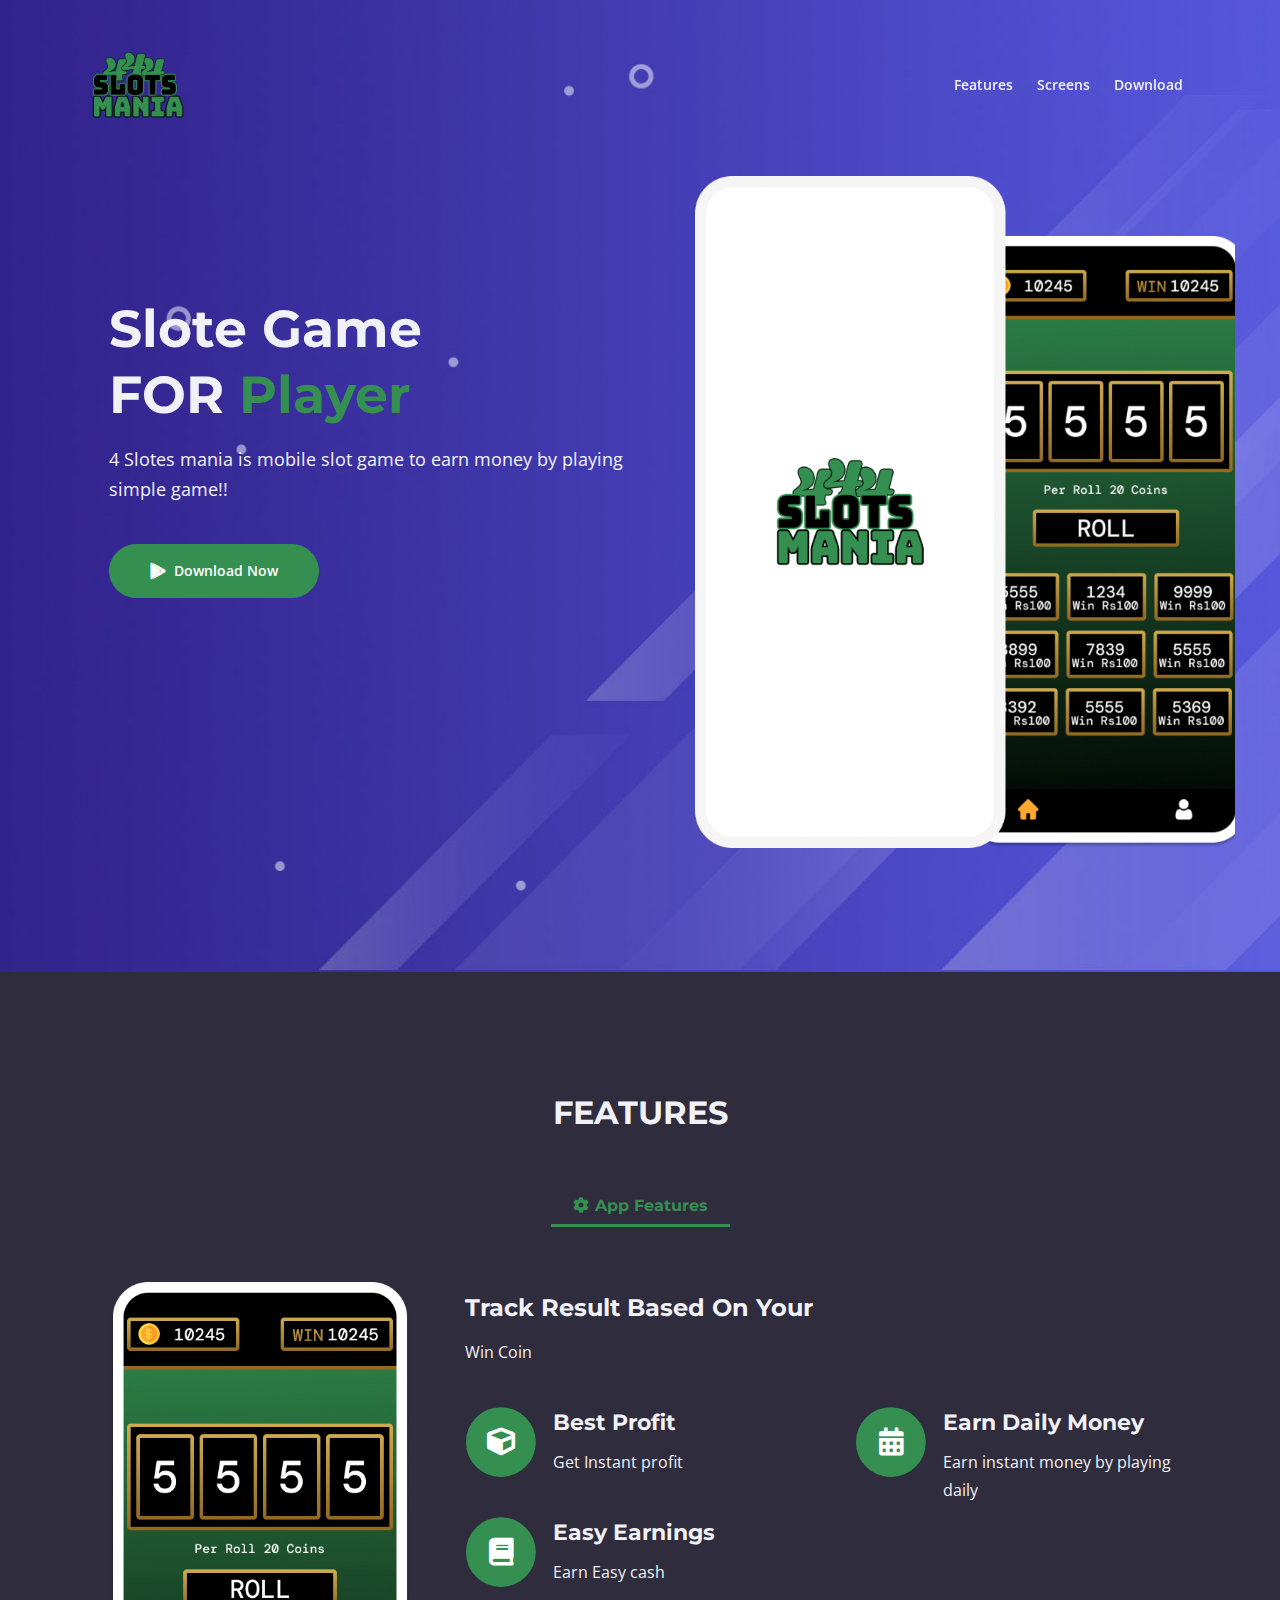
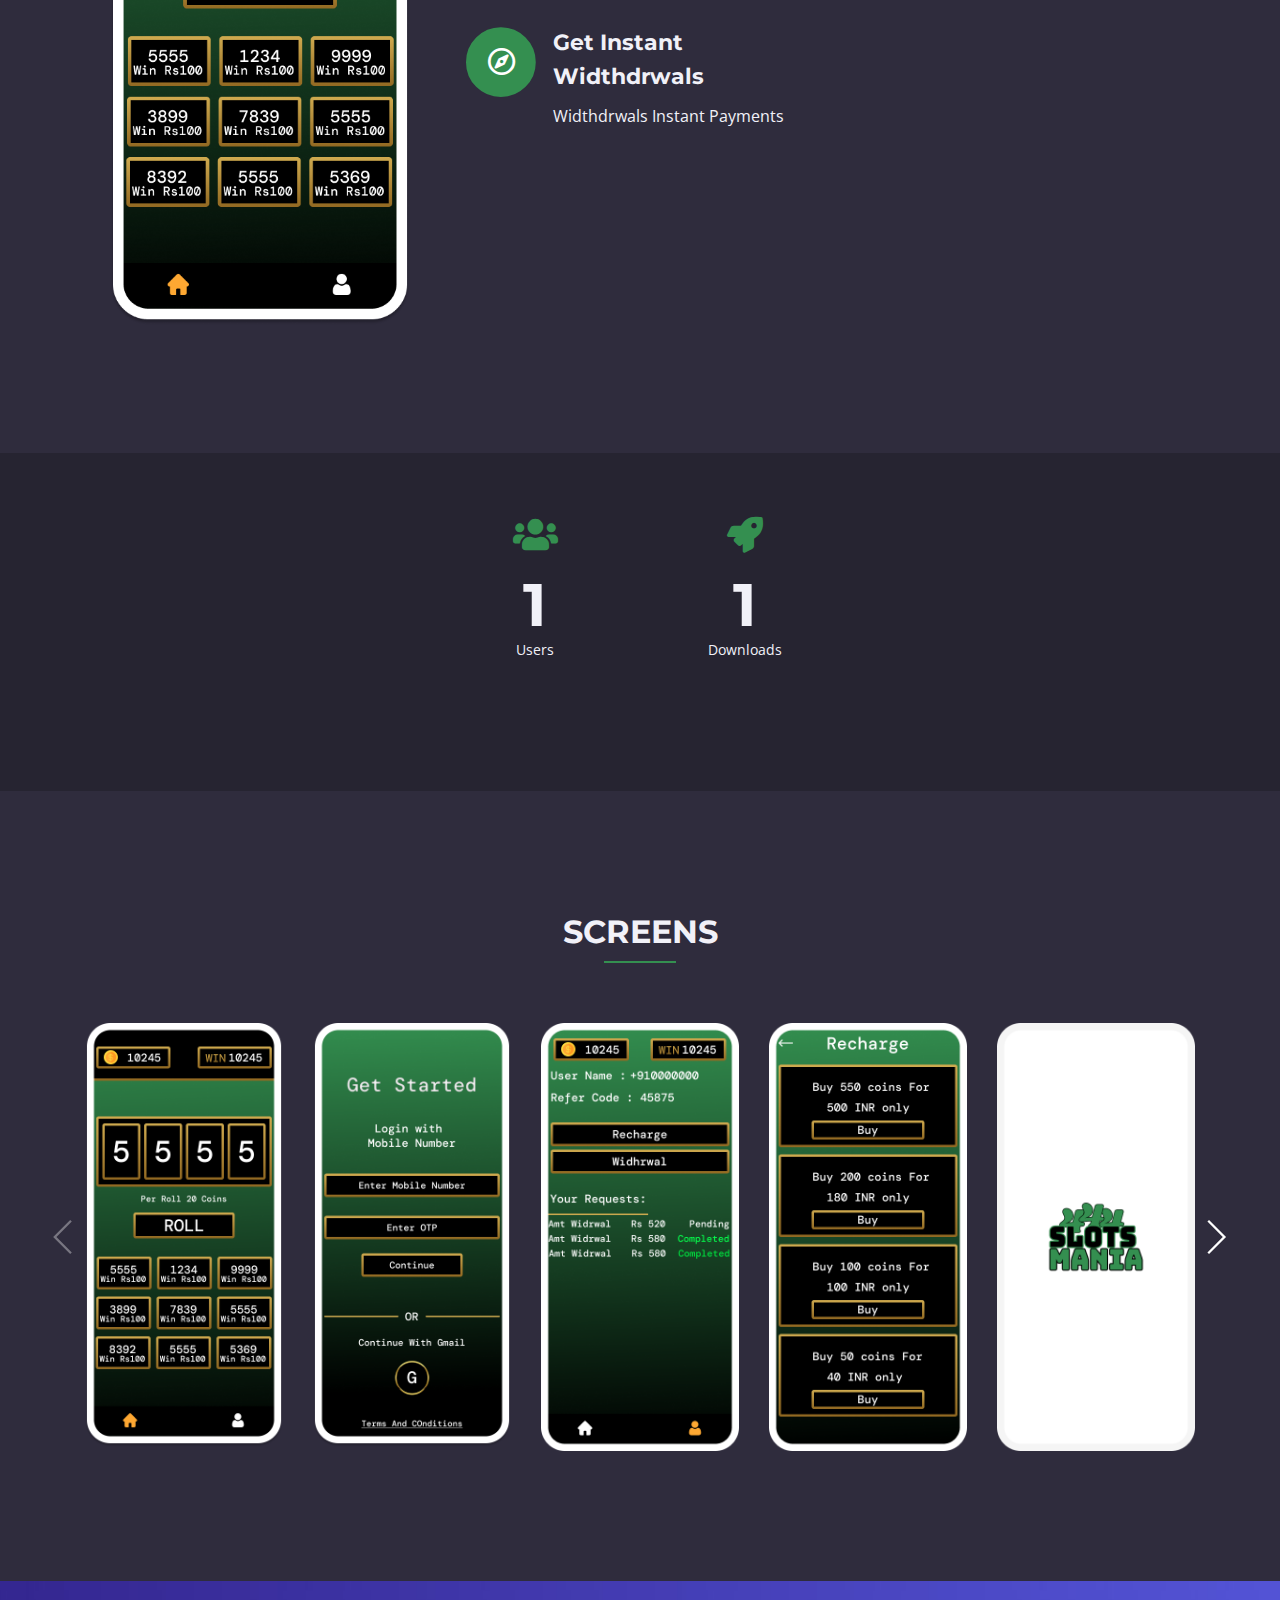
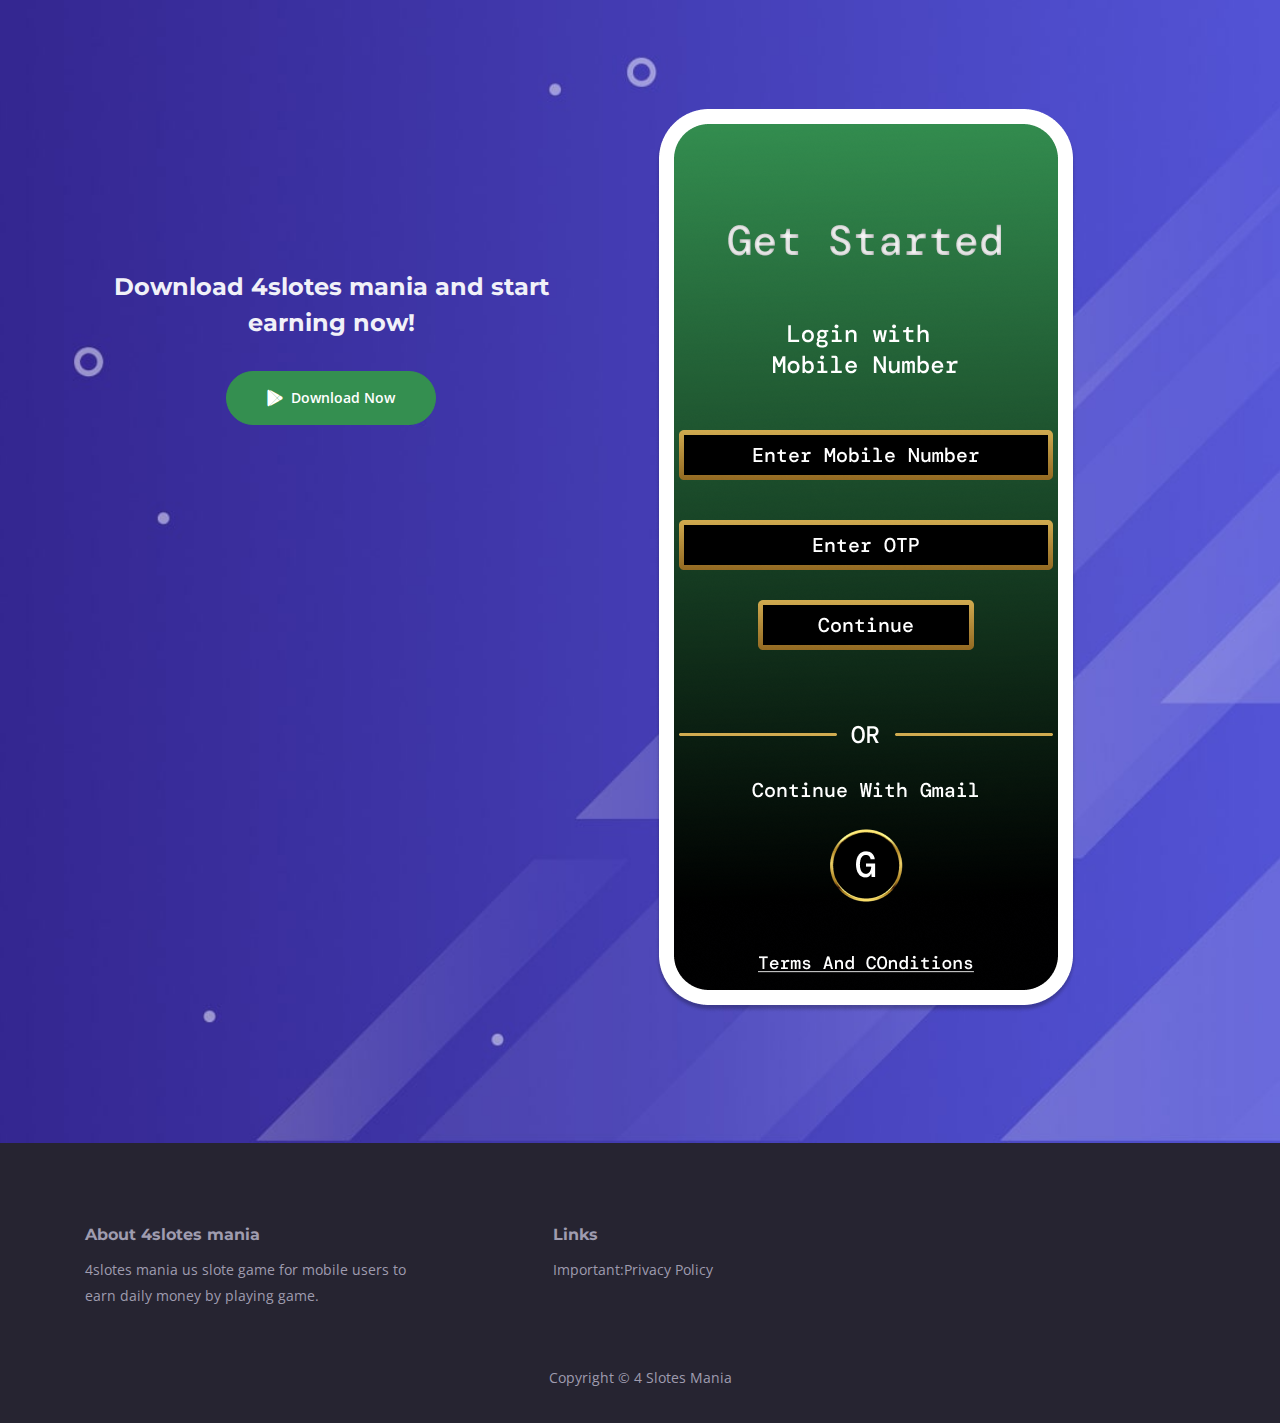
<file: index.html>
<!DOCTYPE html>
<html lang="en">
<head>
    <meta charset="utf-8">
    <meta name="viewport" content="width=device-width, initial-scale=1, shrink-to-fit=no">
    
    <!-- SEO Meta Tags -->
    <meta name="description" content="Leno is a mobile app landing page template made with HTML and Bootstrap to help you present mobile apps to the online audience and convince visitors to download from the app stores">
    <meta name="author" content="Inovatik">

    <!-- OG Meta Tags to improve the way the post looks when you share the page on LinkedIn, Facebook, Google+ -->
	<meta property="og:site_name" content="" /> <!-- website name -->
	<meta property="og:site" content="" /> <!-- website link -->
	<meta property="og:title" content=""/> <!-- title shown in the actual shared post -->
	<meta property="og:description" content="" /> <!-- description shown in the actual shared post -->
	<meta property="og:image" content="" /> <!-- image link, make sure it's jpg -->
	<meta property="og:url" content="" /> <!-- where do you want your post to link to -->
	<meta property="og:type" content="article" />

    <!-- Webpage Title -->
    <title>4 Slotes Mania</title>
    
    <!-- Styles -->
    <link href="https://fonts.googleapis.com/css2?family=Open+Sans:ital,wght@0,400;0,600;0,700;1,400&display=swap" rel="stylesheet">
    <link href="https://fonts.googleapis.com/css2?family=Montserrat:wght@700&display=swap" rel="stylesheet">
    <link href="css/bootstrap.css" rel="stylesheet">
    <link href="css/fontawesome-all.css" rel="stylesheet">
    <link href="css/swiper.css" rel="stylesheet">
	<link href="css/magnific-popup.css" rel="stylesheet">
	<link href="css/styles.css" rel="stylesheet">
	
	<!-- Favicon  -->
    <link rel="icon" href="images/favicon.png">
</head>
<body data-spy="scroll" data-target=".fixed-top">
    
    <!-- Navigation -->
    <nav class="navbar navbar-expand-lg fixed-top navbar-dark">
        <div class="container">
            
            <!-- Text Logo - Use this if you don't have a graphic logo -->
            <!-- <a class="navbar-brand logo-text page-scroll" href="index.html">Leno</a> -->

            <!-- Image Logo -->
            <a class="navbar-brand logo-image" href="index.html"><img src="images/0001.svg" alt="alternative"></a> 

            <button class="navbar-toggler p-0 border-0" type="button" data-toggle="offcanvas">
                <span class="navbar-toggler-icon"></span>
            </button>

            <div class="navbar-collapse offcanvas-collapse" id="navbarsExampleDefault">
                <ul class="navbar-nav ml-auto">
                    <li class="nav-item">
                        <a class="nav-link page-scroll" href="#features">Features <span class="sr-only">(current)</span></a>
                    </li>
                    <li class="nav-item">
                        <a class="nav-link page-scroll" href="#screens">Screens</a>
                    </li>
                    <li class="nav-item">
                        <a class="nav-link page-scroll" href="#download">Download</a>
                    </li>
                    
                </ul>

            </div> <!-- end of navbar-collapse -->
        </div> <!-- end of container -->
    </nav> <!-- end of navbar -->
    <!-- end of navigation -->


    <!-- Header -->
    <header id="header" class="header">
        <div class="container">
            <div class="row">
                <div class="col-lg-6">
                    <div class="text-container">
                        <h1>Slote Game<br>FOR <span id="js-rotating">Player, Winner, Hustlers</span></h1>
                        <p class="p-large">4 Slotes mania is mobile slot game to earn money by playing simple game!!</p>
                        <a class="btn-solid-lg" href="#your-link"><i class="fab fa-google-play"></i>Download Now</a>
                    </div> <!-- end of text-container -->
                </div> <!-- end of col -->
                <div class="col-lg-6">
                    <img class="img-fluid" src="images/111.png" alt="alternative">
                </div> <!-- end of col -->
            </div> <!-- end of row -->
        </div> <!-- end of container -->
    </header> <!-- end of header -->
    <!-- end of header -->
    <!-- Features -->
    <div class="tabs" id="features">
        <div class="container">
            <div class="row">
                <div class="col-lg-12">
                    <h2 class="h2-heading">FEATURES</h2>
                    <div class="p-heading"></div>
                </div> <!-- end of col -->
            </div> <!-- end of row -->
            <div class="row">

                <!-- Tabs Links -->
                <ul class="nav nav-tabs" id="templateTabs" role="tablist">
                    <li class="nav-item">
                        <a class="nav-link active" id="nav-tab-1" data-toggle="tab" href="#tab-2" role="tab" aria-controls="tab-2" aria-selected="true"><i class="fas fa-cog"></i>App Features</a>
                    </li>
                </ul>
                <!-- end of tabs links -->


                <!-- Tabs Content-->
                <div class="tab-content" id="templateTabsContent">
                    
                
                    

                    <!-- Tab -->
                    <div class="tab-pane active" id="tab-2" role="tabpanel" aria-labelledby="tab-2">
                        <div class="container">
                            <div class="row">
                                <!-- Image Pane -->
                                <div class="col-lg-4">
                                    <img class="img-fluid" src="images/0002.png" alt="alternative">
                                </div> <!-- end of col -->
                                <!-- end of image pane -->
                                <!-- Text And Icon Cards Area -->
                                <div class="col-lg-8">
                                    <h3>Track Result Based On Your</h3>
                                    <p class="sub-heading">Win Coin</p>
                                    <ul class="list-unstyled li-space-lg first">
                                        <li class="media">
                                            <span class="fa-stack">
                                                <i class="fas fa-circle fa-stack-2x"></i>
                                                <i class="fas fa-cube fa-stack-1x"></i>
                                            </span>
                                            <div class="media-body">
                                                <h4>Best Profit</h4>
                                                <p>Get Instant profit</p>
                                            </div>
                                        </li>
                                        <li class="media">
                                            <span class="fa-stack">
                                                <i class="fas fa-circle fa-stack-2x"></i>
                                                <i class="fas fa-book fa-stack-1x"></i>
                                            </span>
                                            <div class="media-body">
                                                <h4>Easy Earnings</h4>
                                                <p>Earn Easy cash</p>
                                            </div>
                                        </li>
                                        <li class="media">
                                            <span class="fa-stack">
                                                <i class="fas fa-circle fa-stack-2x"></i>
                                                <i class="far fa-compass fa-stack-1x"></i>
                                            </span>
                                            <div class="media-body">
                                                <h4>Get Instant Widthdrwals</h4>
                                                <p>Widthdrwals Instant Payments</p>
                                            </div>
                                        </li>
                                    </ul>
                                    <ul class="list-unstyled li-space-lg">
                                        <li class="media">
                                            <span class="fa-stack">
                                                <i class="fas fa-circle fa-stack-2x"></i>
                                                <i class="fas fa-calendar-alt fa-stack-1x"></i>
                                            </span>
                                            <div class="media-body">
                                                <h4>Earn Daily Money</h4>
                                                <p>Earn instant money by playing daily</p>
                                            </div>
                                        </li>
                            
                                    </ul>
                                </div> <!-- end of col -->
                                <!-- end of text and icon cards area -->
                            </div> <!-- end of row -->
                        </div> <!-- end of container -->
                    </div> <!-- end of tab-pane -->
                    <!-- end of tab -->
                </div> <!-- end of tab-content -->
                <!-- end of tabs content -->
            </div> <!-- end of row --> 
        </div> <!-- end of container --> 
    </div> <!-- end of tabs -->
    <!-- end of features -->




    




    <!-- Statistics -->
    <div class="counter">
        <div class="container">
            <div class="row">
                <div class="col-lg-12">

                    <!-- Counter -->
                    <div id="counter">
                        <div class="cell">
                            <i class="fas fa-users"></i>
                            <div class="counter-value number-count" data-count="14864">1</div>
                            <p class="counter-info p-small">Users</p>
                        </div>
                        <div class="cell">
                            <i class="fas fa-rocket blue"></i>
                            <div class="counter-value number-count" data-count="16472">1</div>
                            <p class="counter-info p-small">Downloads</p>
                        </div>
                    </div>
                    <!-- end of counter -->

                </div> <!-- end of col -->
            </div> <!-- end of row -->
        </div> <!-- end of container -->
    </div> <!-- end of counter -->
    <!-- end of statistics -->


    <!-- Screenshots -->
    <div class="slider-2" id="screens">
        <div class="container">
            <div class="row">
                <div class="col-lg-12">
                    <h2 class="h2-heading">SCREENS</h2>
                    <hr class="hr-heading">
                </div> <!-- end of col -->
            </div> <!-- end of row -->
            <div class="row">
                <div class="col-lg-12">
                    
                    <!-- Image Slider -->
                    <div class="slider-container">
                        <div class="swiper-container image-slider">
                            <div class="swiper-wrapper">
                                
                                <!-- Slide -->
                                <div class="swiper-slide">
                                    <a href="images/01.png" class="popup-link" data-effect="fadeIn">
                                        <img class="img-fluid" src="images/01.png" alt="alternative">
                                    </a>
                                </div>
                                <!-- end of slide -->
                                
                                <!-- Slide -->
                                <div class="swiper-slide">
                                    <a href="images/02.png" class="popup-link" data-effect="fadeIn">
                                        <img class="img-fluid" src="images/02.png" alt="alternative">
                                    </a>
                                </div>
                                <!-- end of slide -->

                                <!-- Slide -->
                                <div class="swiper-slide">
                                    <a href="images/03.png" class="popup-link" data-effect="fadeIn">
                                        <img class="img-fluid" src="images/03.png" alt="alternative">
                                    </a>
                                </div>
                                <!-- end of slide -->

                                <!-- Slide -->
                                <div class="swiper-slide">
                                    <a href="images/04.png" class="popup-link" data-effect="fadeIn">
                                        <img class="img-fluid" src="images/04.png" alt="alternative">
                                    </a>
                                </div>
                                <!-- end of slide -->

                                <!-- Slide -->
                                <div class="swiper-slide">
                                    <a href="images/05.png" class="popup-link" data-effect="fadeIn">
                                        <img class="img-fluid" src="images/05.png" alt="alternative">
                                    </a>
                                </div>
                                <!-- end of slide -->
                                
                                <!-- Slide -->
                                <div class="swiper-slide">
                                    <a href="images/06.png" class="popup-link" data-effect="fadeIn">
                                        <img class="img-fluid" src="images/06.png" alt="alternative">
                                    </a>
                                </div>
                                <!-- end of slide -->

                                
                                <!-- end of slide -->
                                
                            </div> <!-- end of swiper-wrapper -->

                            <!-- Add Arrows -->
                            <div class="swiper-button-next"></div>
                            <div class="swiper-button-prev"></div>
                            <!-- end of add arrows -->

                        </div> <!-- end of swiper-container -->
                    </div> <!-- end of slider-container -->
                    <!-- end of image slider -->

                </div> <!-- end of col -->
            </div> <!-- end of row -->
        </div> <!-- end of container -->
    </div> <!-- end of slider-2 -->
    <!-- end of screenshots -->


    <!-- Download -->
    <div class="basic-4">
        <div class="container" id="download">
            <div class="row">
                <div class="col-lg-6">
                    <div class="text-container">
                        <h3>Download 4slotes mania and start earning now!</h3>
                        
                        <a class="btn-solid-lg" href="#your-link"><i class="fab fa-google-play"></i>Download Now</a>
                    </div> <!-- end of text-container -->
                </div> <!-- end of col -->
                <div class="col-lg-6">
                    <div class="image-container">
                        <img class="img-fluid" src="images/02.png" alt="alternative">
                    </div> <!-- end of image-container -->
                </div> <!-- end of col -->
            </div> <!-- end of row -->
        </div> <!-- end of container -->
    </div> <!-- end of basic-4 -->
    <!-- end of download -->


    <!-- Footer -->
    <div class="footer bg-dark-blue">
        <div class="container">
            <div class="row">
                <div class="col-lg-12">
                    <div class="footer-col first">
                        <h6>About 4slotes mania</h6>
                        <p class="p-small">4slotes mania us slote game for mobile users to earn daily money by playing game.</p>
                    </div> <!-- end of footer-col -->
                    <div class="footer-col second">
                        <h6>Links</h6>
                        <ul class="list-unstyled li-space-lg p-small">
                            <li>Important:<a href="policy.html">Privacy Policy</a></li>
                        </ul>
                    </div> <!-- end of footer-col -->
                   
                </div> <!-- end of col -->
            </div> <!-- end of row -->
        </div> <!-- end of container -->
    </div> <!-- end of footer -->  
    <!-- end of footer -->


    <!-- Copyright -->
    <div class="copyright bg-dark-blue">
        <div class="container">
            <div class="row">
                <div class="col-lg-12">
                    <p class="p-small">Copyright © <a href="/">4 Slotes Mania</a></p>
                </div> <!-- end of col -->
            </div> <!-- enf of row -->
        </div> <!-- end of container -->
    </div> <!-- end of copyright --> 
    <!-- end of copyright -->
    
    	
    <!-- Scripts -->
    <script src="js/jquery.min.js"></script> <!-- jQuery for Bootstrap's JavaScript plugins -->
    <script src="js/bootstrap.min.js"></script> <!-- Bootstrap framework -->
    <script src="js/jquery.easing.min.js"></script> <!-- jQuery Easing for smooth scrolling between anchors -->
    <script src="js/swiper.min.js"></script> <!-- Swiper for image and text sliders -->
    <script src="js/jquery.magnific-popup.js"></script> <!-- Magnific Popup for lightboxes -->
    <script src="js/morphext.min.js"></script> <!-- Morphtext rotating text in the header -->
    <script src="js/validator.min.js"></script> <!-- Validator.js - Bootstrap plugin that validates forms -->
    <script src="js/scripts.js"></script> <!-- Custom scripts -->
</body>
</html>
</file>
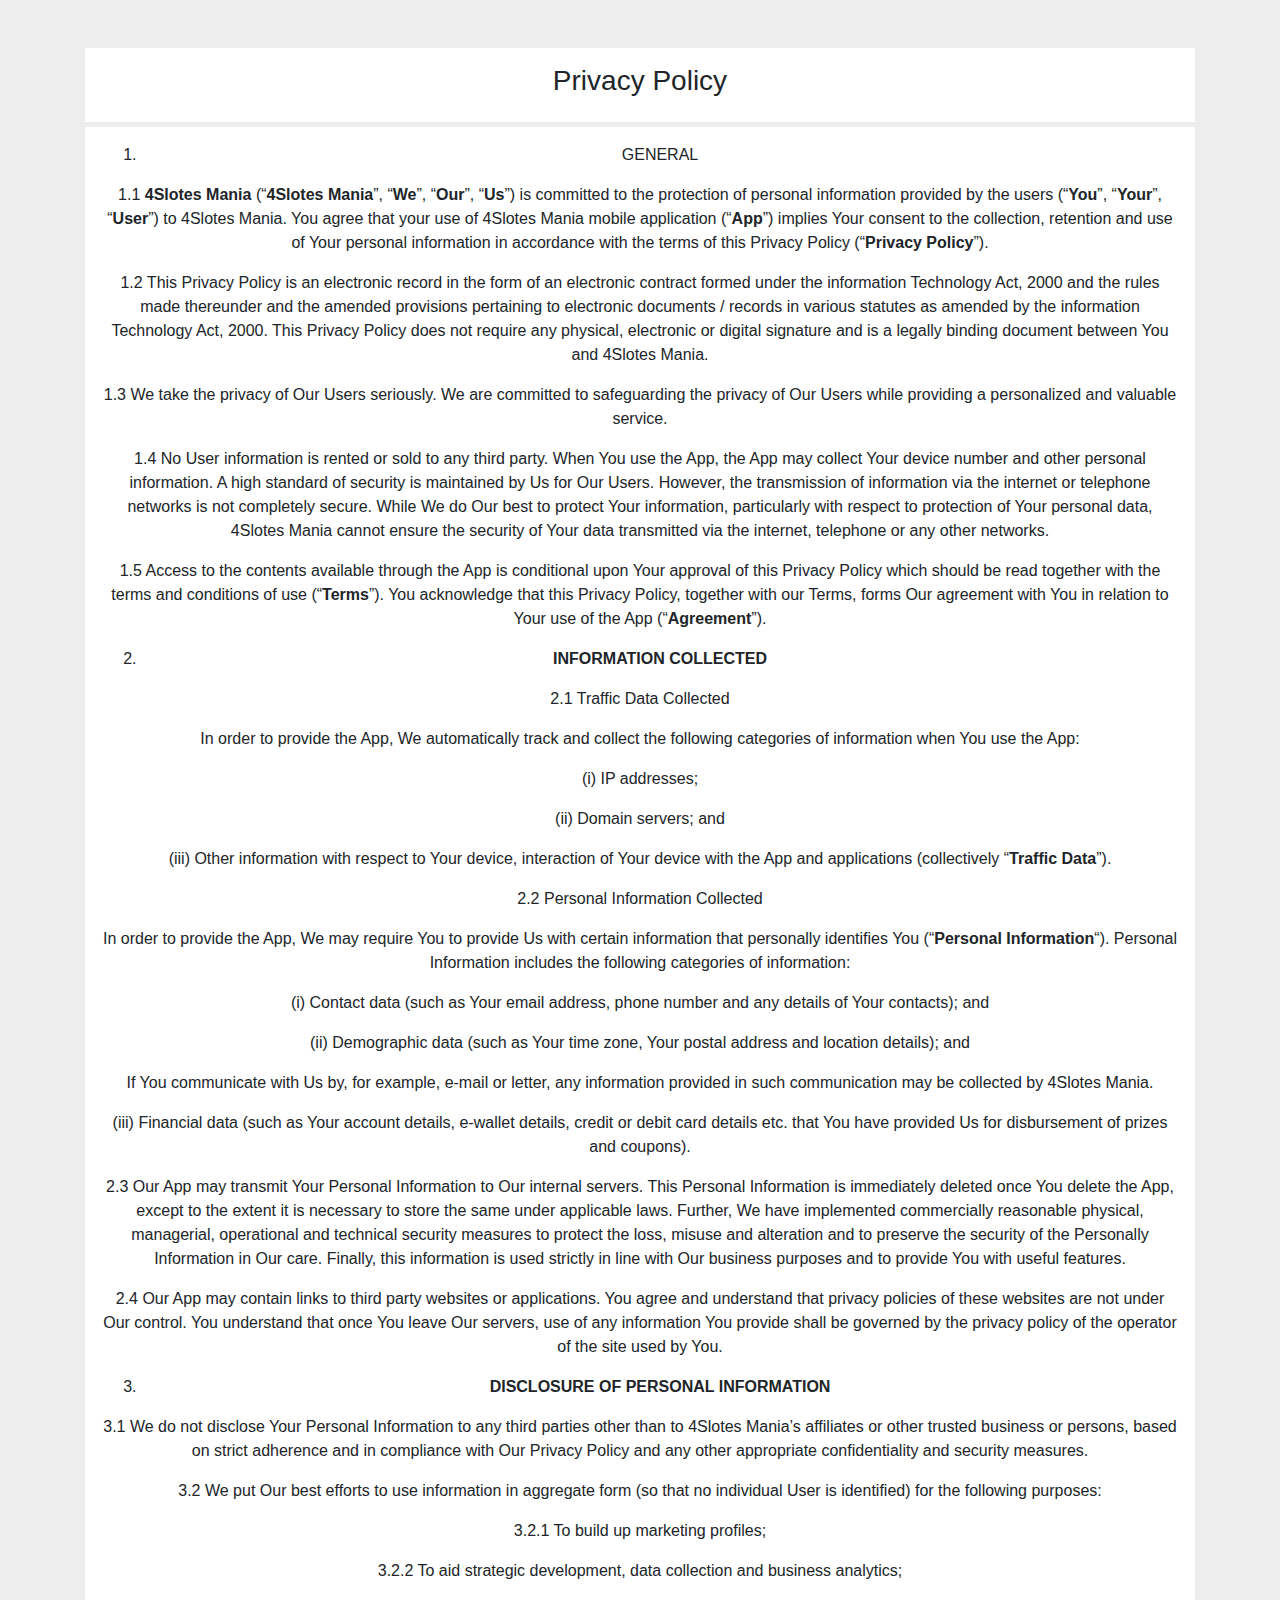
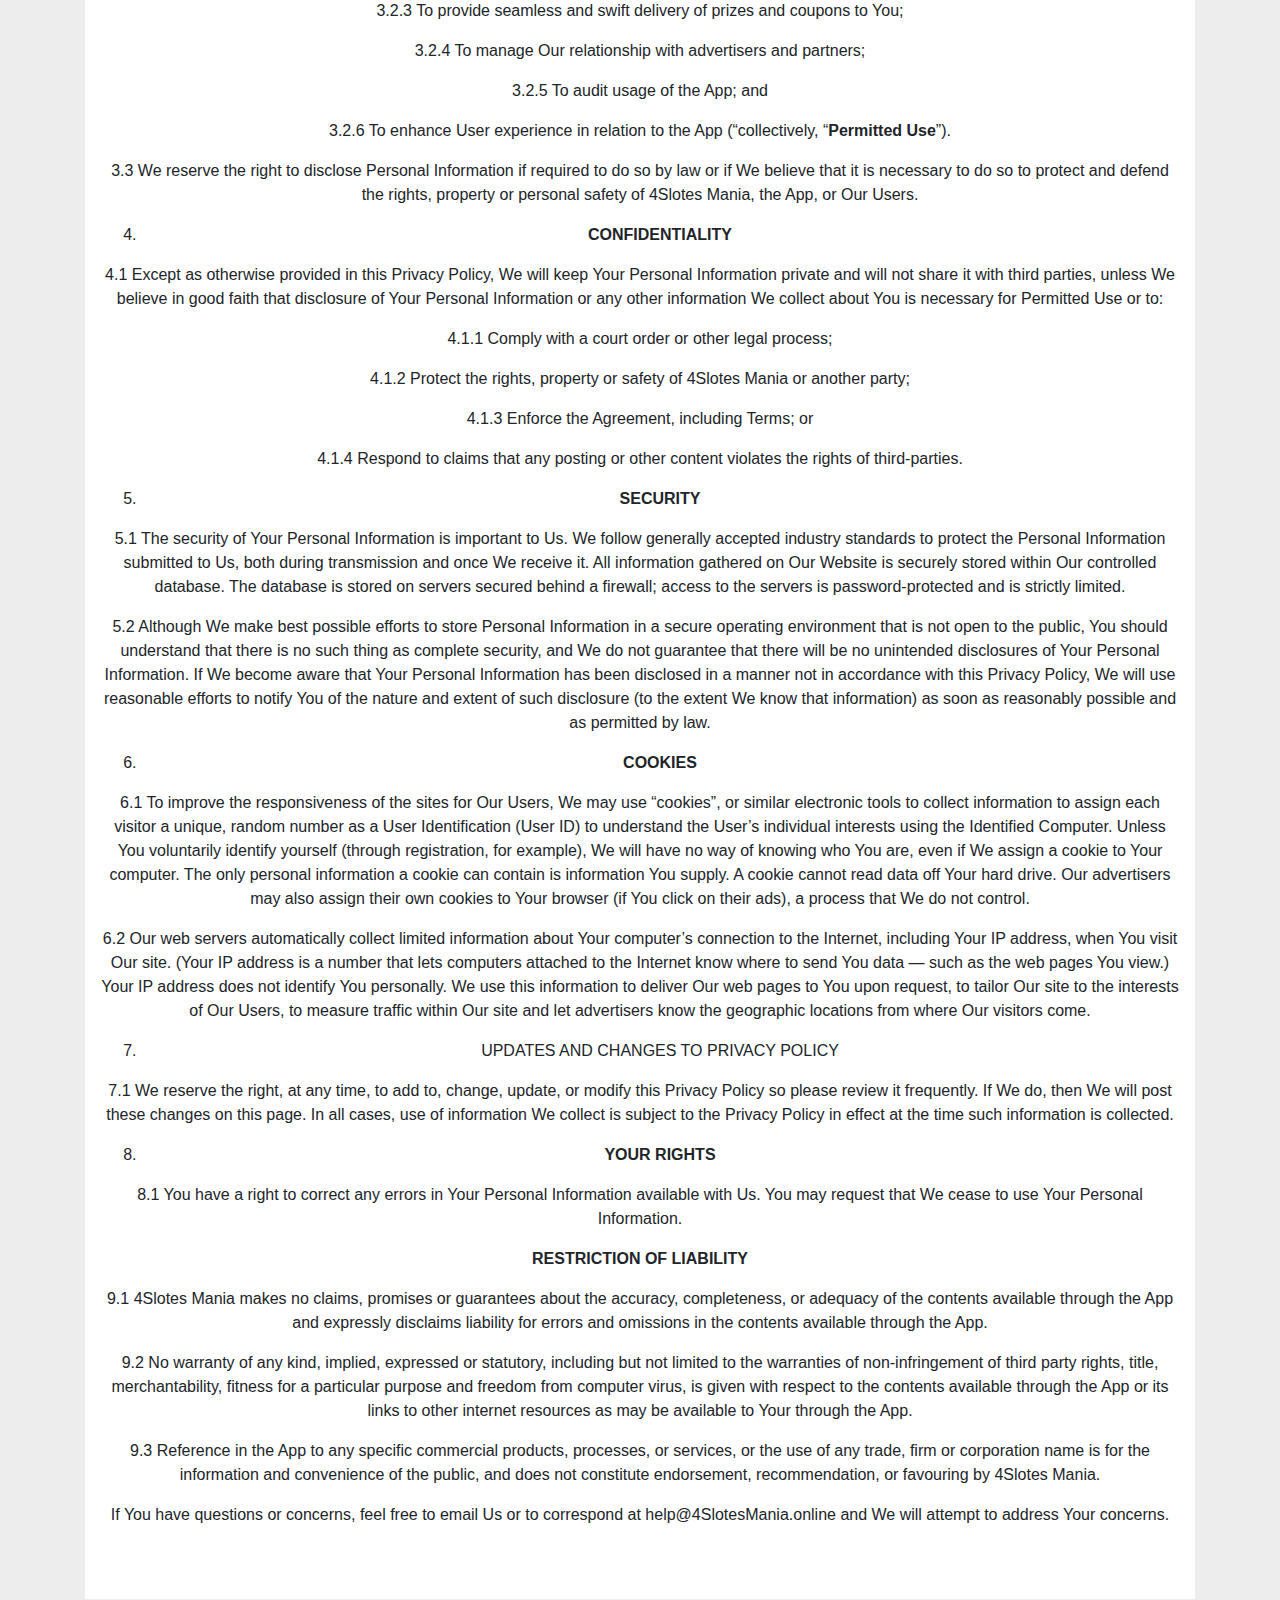
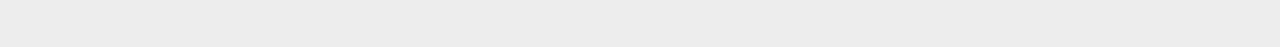
<file: policy.html>
<!DOCTYPE html>
<html>

<head>
	<title>Privacy Policy</title>
	<meta charset="utf-8">
	<meta name="viewport" content="width=device-width, initial-scale=1">
	<link rel="stylesheet" type="text/css" href="https://maxcdn.bootstrapcdn.com/bootstrap/4.3.1/css/bootstrap.min.css">
</head>

<body style="background-color: #ededed;">
	<main class="container text-center">
		<div style="background-color: #fff" class="mt-5  mb-5">
			<h3 class="p-3">Privacy Policy</h3>
			<div style="background-color: #ededed; width: 100%; height: 5px;"></div>
			<div class="p-3">

				<ol>
					<li>GENERAL</li>
				</ol>
				<p>1.1 <strong>4Slotes Mania</strong> (&ldquo;<strong>4Slotes Mania</strong>&rdquo;,
					&ldquo;<strong>We</strong>&rdquo;, &ldquo;<strong>Our</strong>&rdquo;,
					&ldquo;<strong>Us</strong>&rdquo;) is committed to the protection of personal information provided
					by the users (&ldquo;<strong>You</strong>&rdquo;, &ldquo;<strong>Your</strong>&rdquo;,
					&ldquo;<strong>User</strong>&rdquo;) to 4Slotes Mania. You agree that your use of 4Slotes Mania mobile
					application (&ldquo;<strong>App</strong>&rdquo;) implies Your consent to the collection, retention
					and use of Your personal information in accordance with the terms of this Privacy Policy
					(&ldquo;<strong>Privacy Policy</strong>&rdquo;).</p>
				<p>1.2 This Privacy Policy is an electronic record in the form of an electronic contract formed under
					the information Technology Act, 2000 and the rules made thereunder and the amended provisions
					pertaining to electronic documents / records in various statutes as amended by the information
					Technology Act, 2000. This Privacy Policy does not require any physical, electronic or digital
					signature and is a legally binding document between You and 4Slotes Mania.</p>
				<p>1.3 We take the privacy of Our Users seriously. We are committed to safeguarding the privacy of Our
					Users while providing a personalized and valuable service.</p>
				<p>1.4 No User information is rented or sold to any third party. When You use the App, the App may
					collect Your device number and other personal information. A high standard of security is maintained
					by Us for Our Users. However, the transmission of information via the internet or telephone networks
					is not completely secure. While We do Our best to protect Your information, particularly with
					respect to protection of Your personal data, 4Slotes Mania cannot ensure the security of Your data
					transmitted via the internet, telephone or any other networks.</p>
				<p>1.5 Access to the contents available through the App is conditional upon Your approval of this
					Privacy Policy which should be read together with the terms and conditions of use
					(&ldquo;<strong>Terms</strong>&rdquo;). You acknowledge that this Privacy Policy, together with our
					Terms, forms Our agreement with You in relation to Your use of the App
					(&ldquo;<strong>Agreement</strong>&rdquo;).</p>
				<ol start="2">
					<li><strong>INFORMATION COLLECTED</strong></li>
				</ol>
				<p>2.1 Traffic Data Collected</p>
				<p>In order to provide the App, We automatically track and collect the following categories of
					information when You use the App:</p>
				<p>(i) IP addresses;</p>
				<p>(ii) Domain servers; and</p>
				<p>(iii) Other information with respect to Your device, interaction of Your device with the App and
					applications (collectively &ldquo;<strong>Traffic Data</strong>&rdquo;).</p>
				<p>2.2 Personal Information Collected</p>
				<p>In order to provide the App, We may require You to provide Us with certain information that
					personally identifies You (&ldquo;<strong>Personal Information</strong>&ldquo;). Personal
					Information includes the following categories of information:</p>
				<p>(i) Contact data (such as Your email address, phone number and any details of Your contacts); and</p>
				<p>(ii) Demographic data (such as Your time zone, Your postal address and location details); and</p>
				<p>If You communicate with Us by, for example, e-mail or letter, any information provided in such
					communication may be collected by 4Slotes Mania.</p>
				<p>(iii) Financial data (such as Your account details, e-wallet details, credit or debit card details
					etc. that You have provided Us for disbursement of prizes and coupons).</p>
				<p>2.3 Our App may transmit Your Personal Information to Our internal servers. This Personal Information
					is immediately deleted once You delete the App, except to the extent it is necessary to store the
					same under applicable laws. Further, We have implemented commercially reasonable physical,
					managerial, operational and technical security measures to protect the loss, misuse and alteration
					and to preserve the security of the Personally Information in Our care. Finally, this information is
					used strictly in line with Our business purposes and to provide You with useful features.</p>
				<p>2.4 Our App may contain links to third party websites or applications. You agree and understand that
					privacy policies of these websites are not under Our control. You understand that once You leave Our
					servers, use of any information You provide shall be governed by the privacy policy of the operator
					of the site used by You.</p>
				<ol start="3">
					<li><strong>DISCLOSURE OF PERSONAL INFORMATION</strong></li>
				</ol>
				<p>3.1 We do not disclose Your Personal Information to any third parties other than to 4Slotes Mania&rsquo;s
					affiliates or other trusted business or persons, based on strict adherence and in compliance with
					Our Privacy Policy and any other appropriate confidentiality and security measures.</p>
				<p>3.2 We put Our best efforts to use information in aggregate form (so that no individual User is
					identified) for the following purposes:</p>
				<p>3.2.1 To build up marketing profiles;</p>
				<p>3.2.2 To aid strategic development, data collection and business analytics;</p>
				<p>3.2.3 To provide seamless and swift delivery of prizes and coupons to You;</p>
				<p>3.2.4 To manage Our relationship with advertisers and partners;</p>
				<p>3.2.5 To audit usage of the App; and</p>
				<p>3.2.6 To enhance User experience in relation to the App (&ldquo;collectively,
					&ldquo;<strong>Permitted Use</strong>&rdquo;).</p>
				<p>3.3 We reserve the right to disclose Personal Information if required to do so by law or if We
					believe that it is necessary to do so to protect and defend the rights, property or personal safety
					of 4Slotes Mania, the App, or Our Users.</p>
				<ol start="4">
					<li><strong>CONFIDENTIALITY</strong></li>
				</ol>
				<p>4.1 Except as otherwise provided in this Privacy Policy, We will keep Your Personal Information
					private and will not share it with third parties, unless We believe in good faith that disclosure of
					Your Personal Information or any other information We collect about You is necessary for Permitted
					Use or to:</p>
				<p>4.1.1 Comply with a court order or other legal process;</p>
				<p>4.1.2 Protect the rights, property or safety of 4Slotes Mania or another party;</p>
				<p>4.1.3 Enforce the Agreement, including Terms; or</p>
				<p>4.1.4 Respond to claims that any posting or other content violates the rights of third-parties.</p>
				<ol start="5">
					<li><strong>SECURITY</strong></li>
				</ol>
				<p>5.1 The security of Your Personal Information is important to Us. We follow generally accepted
					industry standards to protect the Personal Information submitted to Us, both during transmission and
					once We receive it. All information gathered on Our Website is securely stored within Our controlled
					database. The database is stored on servers secured behind a firewall; access to the servers is
					password-protected and is strictly limited.</p>
				<p>5.2 Although We make best possible efforts to store Personal Information in a secure operating
					environment that is not open to the public, You should understand that there is no such thing as
					complete security, and We do not guarantee that there will be no unintended disclosures of Your
					Personal Information. If We become aware that Your Personal Information has been disclosed in a
					manner not in accordance with this Privacy Policy, We will use reasonable efforts to notify You of
					the nature and extent of such disclosure (to the extent We know that information) as soon as
					reasonably possible and as permitted by law.</p>
				<ol start="6">
					<li><strong> COOKIES</strong></li>
				</ol>
				<p>6.1 To improve the responsiveness of the sites for Our Users, We may use &ldquo;cookies&rdquo;, or
					similar electronic tools to collect information to assign each visitor a unique, random number as a
					User Identification (User ID) to understand the User&rsquo;s individual interests using the
					Identified Computer. Unless You voluntarily identify yourself (through registration, for example),
					We will have no way of knowing who You are, even if We assign a cookie to Your computer. The only
					personal information a cookie can contain is information You supply. A cookie cannot read data off
					Your hard drive. Our advertisers may also assign their own cookies to Your browser (if You click on
					their ads), a process that We do not control.</p>
				<p>6.2 Our web servers automatically collect limited information about Your computer&rsquo;s connection
					to the Internet, including Your IP address, when You visit Our site. (Your IP address is a number
					that lets computers attached to the Internet know where to send You data &mdash; such as the web
					pages You view.) Your IP address does not identify You personally. We use this information to
					deliver Our web pages to You upon request, to tailor Our site to the interests of Our Users, to
					measure traffic within Our site and let advertisers know the geographic locations from where Our
					visitors come.</p>
				<ol start="7">
					<li>UPDATES AND CHANGES TO PRIVACY POLICY</li>
				</ol>
				<p>7.1 We reserve the right, at any time, to add to, change, update, or modify this Privacy Policy so
					please review it frequently. If We do, then We will post these changes on this page. In all cases,
					use of information We collect is subject to the Privacy Policy in effect at the time such
					information is collected.</p>
				<ol start="8">
					<li><strong>YOUR RIGHTS</strong></li>
				</ol>
				<p>8.1 You have a right to correct any errors in Your Personal Information available with Us. You may
					request that We cease to use Your Personal Information.</p>
				<p><strong>RESTRICTION OF LIABILITY</strong></p>
				<p>9.1 4Slotes Mania makes no claims, promises or guarantees about the accuracy, completeness, or adequacy
					of the contents available through the App and expressly disclaims liability for errors and omissions
					in the contents available through the App.</p>
				<p>9.2 No warranty of any kind, implied, expressed or statutory, including but not limited to the
					warranties of non-infringement of third party rights, title, merchantability, fitness for a
					particular purpose and freedom from computer virus, is given with respect to the contents available
					through the App or its links to other internet resources as may be available to Your through the
					App.</p>
				<p>9.3 Reference in the App to any specific commercial products, processes, or services, or the use of
					any trade, firm or corporation name is for the information and convenience of the public, and does
					not constitute endorsement, recommendation, or favouring by 4Slotes Mania.</p>
				<p>If You have questions or concerns, feel free to email Us or to correspond at help@4SlotesMania.online and
					We will attempt to address Your concerns.</p>
				<p>&nbsp;</p>
			</div>
		</div>
	</main>
</body>

</html>
</file>
<file: css/styles.css>
/* Template: Leno - Mobile App Landing Page Template
   Author: Inovatik
   Description: Master CSS file
*/

/*****************************************
Table Of Contents:

- General Styles
- Navigation
- Header
- Testimonials
- Features
- Video
- Details 1
- Details 1 Lightbox
- Details 2
- Statistics
- Screenshots
- Download
- Footer
- Copyright
- Back To Top Button
- Extra Pages
******************************************/

/*****************************************
Colors:
- Backgrounds - light dark blue #2f2c3d
- Background, navbar - dark blue #262431
- Input fields, text-box - light dark blue #423f52
- Buttons, icons - blue #348f50
- Body text, heading text - light gray #f1f1f8
******************************************/


/**************************/
/*     General Styles     */
/**************************/
body,
html {
    width: 100%;
	height: 100%;
	background-color: #2f2c3d;
}

body, p {
	color: #f1f1f8; 
	font: 400 1rem/1.75rem "Open Sans", sans-serif;
}

h1 {
	color: #f1f1f8;
	font: 700 2.75rem/3.5rem "Montserrat", sans-serif;
}

h2 {
	color: #f1f1f8;
	font: 700 2rem/2.625rem "Montserrat", sans-serif;
}

h3 {
	color: #f1f1f8;
	font: 700 1.5rem/2.25rem "Montserrat", sans-serif;
}

h4 {
	color: #f1f1f8;
	font: 700 1.375rem/2.125rem "Montserrat", sans-serif;
}

h5 {
	color: #f1f1f8;
	font: 700 1.125rem/1.625rem "Montserrat", sans-serif;
}

h6 {
	color: #f1f1f8;
	font: 700 1rem/1.5rem "Montserrat", sans-serif;
}

.p-large {
	font: 400 1.125rem/1.875rem "Open Sans", sans-serif;
}

.p-small {
	font: 400 0.875rem/1.625rem "Open Sans", sans-serif;
}

.testimonial-text {
	font-style: italic;
}

.testimonial-author {
	font: 700 1rem/1.5rem "Montserrat", sans-serif;
}

.li-space-lg li {
	margin-bottom: 0.5rem;
}

a {
	color: #f1f1f8;
	text-decoration: underline;
}

a:hover {
	color: #f1f1f8;
	text-decoration: underline;
}

.blue {
	color: #348f50;
}

.hr-heading {
	display: inline-block;
	width: 4.5rem;
	height: 0.125rem;
	margin-top: 0;
	border: none;
	background-color: #348f50;
}

.bg-dark-blue {
	background-color: #262431;
}

.mb-6 {
	margin-bottom: 6rem;
}

.pt-6 {
	padding-top: 6rem;
}

.btn-solid-reg {
	display: inline-block;
	padding: 1.375rem 2.25rem 1.375rem 2.25rem;
	border: 1px solid #348f50;
	border-radius: 2rem;
	background-color: #348f50;
	color: #ffffff;
	font: 600 0.875rem/0 "Open Sans", sans-serif;
	text-decoration: none;
	transition: all 0.2s;
}

.btn-solid-reg:hover {
	border: 1px solid #348f50;
	background-color: transparent;
	color: #348f50;
	text-decoration: none;
}

.btn-solid-lg {
	display: inline-block;
	padding: 1.625rem 2.5rem 1.625rem 2.5rem;
	border: 1px solid #348f50;
	border-radius: 2rem;
	background-color: #348f50;
	color: #ffffff;
	font: 600 0.875rem/0 "Open Sans", sans-serif;
	text-decoration: none;
	transition: all 0.2s;
}

.btn-solid-lg:hover {
	border: 1px solid #348f50;
	background-color: transparent;
	color: #348f50;
	text-decoration: none;
}

.btn-solid-lg .fab {
	margin-right: 0.5rem;
	font-size: 1.25rem;
	line-height: 0;
	vertical-align: top;
}

.btn-solid-lg .fab.fa-google-play {
	font-size: 1rem;
}

.btn-outline-reg {
	display: inline-block;
	padding: 1.375rem 2.25rem 1.375rem 2.25rem;
	border: 1px solid #f1f1f8;
	border-radius: 2rem;
	background-color: transparent;
	color: #f1f1f8;
	font: 600 0.875rem/0 "Open Sans", sans-serif;
	text-decoration: none;
	transition: all 0.2s;
}

.btn-outline-reg:hover {
	border: 1px solid #f1f1f8;
	background-color: #f1f1f8;
	color: #2f2c3d;
	text-decoration: none;
}

.btn-outline-lg {
	display: inline-block;
	padding: 1.5rem 2.375rem 1.5rem 2.375rem;
	border: 1px solid #f1f1f8;
	border-radius: 2rem;
	background-color: transparent;
	color: #f1f1f8;
	font: 600 0.875rem/0 "Open Sans", sans-serif;
	text-decoration: none;
	transition: all 0.2s;
}

.btn-outline-lg:hover {
	border: 1px solid #f1f1f8;
	background-color: #f1f1f8;
	color: #2f2c3d;
	text-decoration: none;
}

.btn-outline-sm {
	display: inline-block;
	padding: 1rem 1.5rem 1rem 1.5rem;
	border: 1px solid #f1f1f8;
	border-radius: 2rem;
	background-color: transparent;
	color: #f1f1f8;
	font: 600 0.875rem/0 "Open Sans", sans-serif;
	text-decoration: none;
	transition: all 0.2s;
}

.btn-outline-sm:hover {
	border: 1px solid #f1f1f8;
	background-color: #f1f1f8;
	color: #2f2c3d;
	text-decoration: none;
}

.form-group {
	position: relative;
	margin-bottom: 1.25rem;
}

.form-group.has-error.has-danger {
	margin-bottom: 0.625rem;
}

.form-group.has-error.has-danger .help-block.with-errors ul {
	margin-top: 0.375rem;
}

.label-control {
	position: absolute;
	top: 0.87rem;
	left: 1.375rem;
	color: #f1f1f8;
	opacity: 1;
	font: 400 0.875rem/1.375rem "Open Sans", sans-serif;
	cursor: text;
	transition: all 0.2s ease;
}

.form-control-input:focus + .label-control,
.form-control-input.notEmpty + .label-control,
.form-control-textarea:focus + .label-control,
.form-control-textarea.notEmpty + .label-control {
	top: 0.125rem;
	opacity: 1;
	font-size: 0.75rem;
	font-weight: 700;
}

.form-control-input,
.form-control-select {
	display: block; /* needed for proper display of the label in Firefox, IE, Edge */
	width: 100%;
	padding-top: 1.0625rem;
	padding-bottom: 0.0625rem;
	padding-left: 1.3125rem;
	border: 1px solid #726e83;
	border-radius: 0.375rem;
	background-color: #423f52;
	color: #f1f1f8;
	font: 400 0.875rem/1.875rem "Open Sans", sans-serif;
	transition: all 0.2s;
	-webkit-appearance: none; /* removes inner shadow on form inputs on ios safari */
}

.form-control-select {
	padding-top: 0.5rem;
	padding-bottom: 0.5rem;
	height: 3rem;
}

select {
    /* you should keep these first rules in place to maintain cross-browser behavior */
    -webkit-appearance: none;
	-moz-appearance: none;
	-ms-appearance: none;
    -o-appearance: none;
    appearance: none;
    background-image: url('../images/down-arrow.png');
    background-position: 96% 50%;
    background-repeat: no-repeat;
    outline: none;
}

.form-control-textarea {
	display: block; /* used to eliminate a bottom gap difference between Chrome and IE/FF */
	width: 100%;
	height: 14rem; /* used instead of html rows to normalize height between Chrome and IE/FF */
	padding-top: 1.25rem;
	padding-left: 1.3125rem;
	border: 1px solid #726e83;
	border-radius: 0.375rem;
	background-color: #423f52;
	color: #f1f1f8;
	font: 400 0.875rem/1.75rem "Open Sans", sans-serif;
	transition: all 0.2s;
}

.form-control-input:focus,
.form-control-select:focus,
.form-control-textarea:focus {
	border: 1px solid #a1a1a1;
	outline: none; /* Removes blue border on focus */
}

.form-control-input:hover,
.form-control-select:hover,
.form-control-textarea:hover {
	border: 1px solid #a1a1a1;
}

input[type='checkbox'] {
	vertical-align: -10%;
	margin-right: 0.5rem;
}

.form-control-submit-button {
	display: inline-block;
	width: 100%;
	height: 3.125rem;
	border: 1px solid #348f50;
	border-radius: 0.375rem;
	background-color: #348f50;
	color: #ffffff;
	font: 600 0.875rem/0 "Open Sans", sans-serif;
	cursor: pointer;
	transition: all 0.2s;
}

.form-control-submit-button:hover {
	border: 1px solid #348f50;
	background-color: transparent;
	color: #348f50;
}

/* Form Success And Error Message Formatting */
#cmsgSubmit.h3.text-center.tada.animated,
#cmsgSubmit.h3.text-center {
	display: block;
	margin-bottom: 0;
	color: #ffffff;
	font-weight: 400;
	font-size: 1.125rem;
	line-height: 1rem;
}

.help-block.with-errors .list-unstyled {
	font-size: 0.75rem;
	line-height: 1.125rem;
	text-align: left;
}

.help-block.with-errors ul {
	margin-bottom: 0;
}
/* end of form success and error message formatting */

/* Form Success And Error Message Animation - Animate.css */
@-webkit-keyframes tada {
	from {
		-webkit-transform: scale3d(1, 1, 1);
		-ms-transform: scale3d(1, 1, 1);
		transform: scale3d(1, 1, 1);
	}
	10%, 20% {
		-webkit-transform: scale3d(.9, .9, .9) rotate3d(0, 0, 1, -3deg);
		-ms-transform: scale3d(.9, .9, .9) rotate3d(0, 0, 1, -3deg);
		transform: scale3d(.9, .9, .9) rotate3d(0, 0, 1, -3deg);
	}
	30%, 50%, 70%, 90% {
		-webkit-transform: scale3d(1.1, 1.1, 1.1) rotate3d(0, 0, 1, 3deg);
		-ms-transform: scale3d(1.1, 1.1, 1.1) rotate3d(0, 0, 1, 3deg);
		transform: scale3d(1.1, 1.1, 1.1) rotate3d(0, 0, 1, 3deg);
	}
	40%, 60%, 80% {
		-webkit-transform: scale3d(1.1, 1.1, 1.1) rotate3d(0, 0, 1, -3deg);
		-ms-transform: scale3d(1.1, 1.1, 1.1) rotate3d(0, 0, 1, -3deg);
		transform: scale3d(1.1, 1.1, 1.1) rotate3d(0, 0, 1, -3deg);
	}
	to {
		-webkit-transform: scale3d(1, 1, 1);
		-ms-transform: scale3d(1, 1, 1);
		transform: scale3d(1, 1, 1);
	}
}

@keyframes tada {
	from {
		-webkit-transform: scale3d(1, 1, 1);
		-ms-transform: scale3d(1, 1, 1);
		transform: scale3d(1, 1, 1);
	}
	10%, 20% {
		-webkit-transform: scale3d(.9, .9, .9) rotate3d(0, 0, 1, -3deg);
		-ms-transform: scale3d(.9, .9, .9) rotate3d(0, 0, 1, -3deg);
		transform: scale3d(.9, .9, .9) rotate3d(0, 0, 1, -3deg);
	}
	30%, 50%, 70%, 90% {
		-webkit-transform: scale3d(1.1, 1.1, 1.1) rotate3d(0, 0, 1, 3deg);
		-ms-transform: scale3d(1.1, 1.1, 1.1) rotate3d(0, 0, 1, 3deg);
		transform: scale3d(1.1, 1.1, 1.1) rotate3d(0, 0, 1, 3deg);
	}
	40%, 60%, 80% {
		-webkit-transform: scale3d(1.1, 1.1, 1.1) rotate3d(0, 0, 1, -3deg);
		-ms-transform: scale3d(1.1, 1.1, 1.1) rotate3d(0, 0, 1, -3deg);
		transform: scale3d(1.1, 1.1, 1.1) rotate3d(0, 0, 1, -3deg);
	}
	to {
		-webkit-transform: scale3d(1, 1, 1);
		-ms-transform: scale3d(1, 1, 1);
		transform: scale3d(1, 1, 1);
	}
}

.tada {
	-webkit-animation-name: tada;
	animation-name: tada;
}

.animated {
	-webkit-animation-duration: 1s;
	animation-duration: 1s;
	-webkit-animation-fill-mode: both;
	animation-fill-mode: both;
}
/* end of form success and error message animation - Animate.css */

/* Fade-move Animation For Details Lightbox - Magnific Popup */
/* at start */
.my-mfp-slide-bottom .zoom-anim-dialog {
	opacity: 0;
	transition: all 0.2s ease-out;
	-webkit-transform: translateY(-1.25rem) perspective(37.5rem) rotateX(10deg);
	-ms-transform: translateY(-1.25rem) perspective(37.5rem) rotateX(10deg);
	transform: translateY(-1.25rem) perspective(37.5rem) rotateX(10deg);
}

/* animate in */
.my-mfp-slide-bottom.mfp-ready .zoom-anim-dialog {
	opacity: 1;
	-webkit-transform: translateY(0) perspective(37.5rem) rotateX(0); 
	-ms-transform: translateY(0) perspective(37.5rem) rotateX(0); 
	transform: translateY(0) perspective(37.5rem) rotateX(0); 
}

/* animate out */
.my-mfp-slide-bottom.mfp-removing .zoom-anim-dialog {
	opacity: 0;
	-webkit-transform: translateY(-0.625rem) perspective(37.5rem) rotateX(10deg); 
	-ms-transform: translateY(-0.625rem) perspective(37.5rem) rotateX(10deg); 
	transform: translateY(-0.625rem) perspective(37.5rem) rotateX(10deg); 
}

/* dark overlay, start state */
.my-mfp-slide-bottom.mfp-bg {
	opacity: 0;
	transition: opacity 0.2s ease-out;
}

/* animate in */
.my-mfp-slide-bottom.mfp-ready.mfp-bg {
	opacity: 0.8;
}
/* animate out */
.my-mfp-slide-bottom.mfp-removing.mfp-bg {
	opacity: 0;
}
/* end of fade-move animation for details lightbox - magnific popup */

/* Fade Animation For Image Lightbox - Magnific Popup */
@-webkit-keyframes fadeIn {
	from {
		opacity: 0;
	}
	to {
		opacity: 1;
	}
}

@keyframes fadeIn {
	from {
		opacity: 0;
	}
	to {
		opacity: 1;
	}
}

.fadeIn {
	-webkit-animation: fadeIn 0.6s;
	animation: fadeIn 0.6s;
}

@-webkit-keyframes fadeOut {
	from {
		opacity: 1;
	}
	to {
		opacity: 0;
	}
}

@keyframes fadeOut {
	from {
		opacity: 1;
	}
	to {
		opacity: 0;
	}
}

.fadeOut {
	-webkit-animation: fadeOut 0.8s;
	animation: fadeOut 0.8s;
}
/* end of fade animation for image lightbox - magnific popup */


/**********************/
/*     Navigation     */
/**********************/
.navbar {
	background-color: #262431;
	font: 600 0.875rem/0.875rem "Open Sans", sans-serif;
	box-shadow: 0 0.0625rem 0.375rem 0 rgba(0, 0, 0, 0.3);
}

.navbar .navbar-brand {
	padding-top: 0.25rem;
	padding-bottom: 0.25rem;
}

.navbar .logo-image img {
    width: 6.625rem;
	/* height: 2rem; */
}

.navbar .logo-text {
	color: #f1f1f8;
	font: 700 2rem/1rem "Open Sans", sans-serif;
	text-decoration: none;
}

.offcanvas-collapse {
	position: fixed;
	top: 3.25rem; /* adjusts the height between the top of the page and the offcanvas menu */
	bottom: 0;
	left: 100%;
	width: 100%;
	padding-right: 1rem;
	padding-left: 1rem;
	overflow-y: auto;
	visibility: hidden;
	background-color: #262431;
	transition: visibility .3s ease-in-out, -webkit-transform .3s ease-in-out;
	transition: transform .3s ease-in-out, visibility .3s ease-in-out;
	transition: transform .3s ease-in-out, visibility .3s ease-in-out, -webkit-transform .3s ease-in-out;
}

.offcanvas-collapse.open {
	visibility: visible;
	-webkit-transform: translateX(-100%);
	transform: translateX(-100%);
}

.navbar .navbar-nav {
	margin-top: 0.75rem;
	margin-bottom: 0.5rem;
}

.navbar .nav-item .nav-link {
	padding-top: 0.625rem;
	padding-bottom: 0.625rem;
	color: #f1f1f8;
	text-decoration: none;
	transition: all 0.2s ease;
}

.navbar .nav-item:hover .nav-link,
.navbar .nav-item.active .nav-link {
	color: #348f50;
}

/* Dropdown Menu */
.navbar .dropdown .dropdown-menu {
	animation: fadeDropdown 0.2s; /* required for the fade animation */
}

@keyframes fadeDropdown {
    0% {
        opacity: 0;
    }

    100% {
        opacity: 1;
	}
}

.navbar .dropdown-menu {
	margin-top: 0.5rem;
	margin-bottom: 0.5rem;
	padding-top: 0.75rem;
	padding-bottom: 0.75rem;
	border: none;
	background-color: #262431;
}

.navbar .dropdown-item {
	padding-top: 0.5rem;
	padding-bottom: 0.5rem;
	color: #f1f1f8;
	font: 600 0.875rem/0.875rem "Open Sans", sans-serif;
	text-decoration: none;
}

.navbar .dropdown-item:hover {
	background-color: #262431;
	color: #348f50;
}

.navbar .dropdown-divider {
	width: 100%;
	height: 1px;
	margin: 0.5rem auto 0.5rem auto;
	border: none;
	background-color: #3a3942;
}
/* end of dropdown menu */

.navbar .social-icons {
	display: block;
}

.navbar .fa-stack {
	width: 2em;
	margin-top: 0.25rem;
	margin-right: 0.25rem;
	font-size: 0.75rem;
}

.navbar .fa-stack-2x {
	color: #348f50;
	transition: all 0.2s ease;
}

.navbar .fa-stack-1x {
	color: #ffffff;
	transition: all 0.2s ease;
}

.navbar .fa-stack:hover .fa-stack-2x {
	color: #ffffff;
}

.navbar .fa-stack:hover .fa-stack-1x {
	color: #348f50;
}

.navbar .navbar-toggler {
	padding: 0;
	border: none;
	font-size: 1.25rem;
}


/*****************/
/*    Header     */
/*****************/
.header {
	padding-top: 8rem;
	padding-bottom: 7.75rem;
	background: linear-gradient(rgba(0, 0, 0, 0.0), rgba(0, 0, 0, 0.0)), url('../images/header-background.jpg') center center no-repeat;
	background-size: cover;
	text-align: center;
}

.header h1 {
	margin-bottom: 1rem;
}

.header h1 #js-rotating {
	color: #348f50;
}

.header .p-large {
	margin-bottom: 2.5rem;
}

.header .btn-solid-lg {
	margin-right: 0.375rem;
	margin-bottom: 1.125rem;
	margin-left: 0.375rem;
}

.header .text-container {
	margin-bottom: 4rem;
}


/************************/
/*     Testimonials     */
/************************/
.slider-1 {
	padding-top: 7rem;
	padding-bottom: 7rem;
}

.slider-1 .slider-container {
	position: relative;
}

.slider-1 .swiper-container {
	position: static;
	width: 86%;
	text-align: center;
}

.slider-1 .swiper-button-prev:focus,
.slider-1 .swiper-button-next:focus {
	/* even if you can't see it chrome you can see it on mobile device */
	outline: none;
}

.slider-1 .swiper-button-prev {
	left: -0.875rem;
	background-image: url("data:image/svg+xml;charset=utf-8,%3Csvg%20xmlns%3D'http%3A%2F%2Fwww.w3.org%2F2000%2Fsvg'%20viewBox%3D'0%200%2028%2044'%3E%3Cpath%20d%3D'M0%2C22L22%2C0l2.1%2C2.1L4.2%2C22l19.9%2C19.9L22%2C44L0%2C22L0%2C22L0%2C22z'%20fill%3D'%23ffffff'%2F%3E%3C%2Fsvg%3E");
	background-size: 1.125rem 1.75rem;
}

.slider-1 .swiper-button-next {
	right: -0.875rem;
	background-image: url("data:image/svg+xml;charset=utf-8,%3Csvg%20xmlns%3D'http%3A%2F%2Fwww.w3.org%2F2000%2Fsvg'%20viewBox%3D'0%200%2028%2044'%3E%3Cpath%20d%3D'M27%2C22L27%2C22L5%2C44l-2.1-2.1L22.8%2C22L2.9%2C2.1L5%2C0L27%2C22L27%2C22z'%20fill%3D'%23ffffff'%2F%3E%3C%2Fsvg%3E");
	background-size: 1.125rem 1.75rem;
}

.slider-1 .card {
	position: relative;
	border: none;
	background-color: transparent;
}

.slider-1 .card-image {
	width: 5rem;
	height: 5rem;
	margin-right: auto;
	margin-bottom: 1.25rem;
	margin-left: auto;
	border-radius: 50%;
}

.slider-1 .card-body {
	padding: 0;
}

.slider-1 .testimonial-text {
	margin-bottom: 0.75rem;
}

.slider-1 .testimonial-author {
	margin-bottom: 0;
}


/********************/
/*     Features     */
/********************/
.tabs {
	padding-top: 7.5rem;
	padding-bottom: 5.75rem;
	background-color: #2f2c3d;
}

.tabs h2 {
	text-align: center;
}

.tabs .p-heading {
	margin-bottom: 3.125rem;
	text-align: center;
}

.tabs .nav-tabs {
	margin-right: auto;
	margin-bottom: 2.5rem;
	margin-left: auto;
	justify-content: center;
	border-bottom: none;
}

.tabs .nav-link {
	margin-bottom: 1rem;
	padding: 0.5rem 1.375rem 0.25rem 1.375rem;
	border: none;
	border-bottom: 0.1875rem solid #f1f1f8;
	border-radius: 0;
	color: #f1f1f8;
	font: 700 1rem/1.75rem "Montserrat", sans-serif;
	text-decoration: none;
	transition: all 0.2s ease;
}

.tabs .nav-link.active,
.tabs .nav-link:hover {
	border-bottom: 0.1875rem solid #348f50;
	background-color: transparent;
	color: #348f50;
}

.tabs .nav-link .fas {
	margin-right: 0.375rem;
	font-size: 1rem;
}

.tabs .tab-content {
	width: 100%; /* for proper display in IE11 */
}

.tabs .fa-stack {
	width: 2em;
	margin-right: 0.625rem;
	font-size: 1.25rem;
}

.tabs .fa-stack-2x {
	color: #348f50;
}

.tabs .fa-stack-1x {
	color: #ffffff;
}

.tabs #tab-1 .li-space-lg li {
	margin-bottom: 1.375rem;
}

.tabs #tab-1 img {
	display: block;
	margin: 2rem auto 5rem auto;
}

.tabs #tab-2 img {
	display: block;
	margin: 0 auto 4rem auto;
}

.tabs #tab-2 p.sub-heading {
	margin-bottom: 2.5rem;
}

.tabs #tab-2 .list-unstyled {
	margin-bottom: 0;
}

.tabs #tab-2 .li-space-lg li {
	margin-bottom: 1.375rem;
}

.tabs #tab-2 h3 {
	margin-bottom: 0.75rem;
}

.tabs #tab-3 .li-space-lg li {
	margin-bottom: 1.375rem;
}

.tabs #tab-3 h3 {
	margin-top: 1rem;
	margin-bottom: 0.75rem;
}

.tabs #tab-3 p.sub-heading {
	margin-bottom: 3rem;
}

.tabs #tab-3 img {
	display: block;
	margin: 1rem auto 2rem auto;
}


/*****************/
/*     Video     */
/*****************/
.basic-1 {
	padding-top: 7.5rem;
	padding-bottom: 8rem;
	background: url('../images/video-background.jpg') center center no-repeat;
	background-size: cover; 
}

.basic-1 h2 {
	text-align: center;
}

.basic-1 .p-heading {
	margin-bottom: 4rem;
	text-align: center;
}

.basic-1 .image-container img {
	border-radius: 0.5rem;
}

.basic-1 .video-wrapper {
	position: relative;
}

/* Video Play Button */
.basic-1 .video-play-button {
	position: absolute;
	z-index: 10;
	top: 50%;
	left: 50%;
	display: block;
	box-sizing: content-box;
	width: 2rem;
	height: 2.75rem;
	padding: 1.125rem 1.25rem 1.125rem 1.75rem;
	border-radius: 50%;
	-webkit-transform: translateX(-50%) translateY(-50%);
	-ms-transform: translateX(-50%) translateY(-50%);
	transform: translateX(-50%) translateY(-50%);
}
  
.basic-1 .video-play-button:before {
	content: "";
	position: absolute;
	z-index: 0;
	top: 50%;
	left: 50%;
	display: block;
	width: 4.75rem;
	height: 4.75rem;
	border-radius: 50%;
	background: #348f50;
	animation: pulse-border 1500ms ease-out infinite;
	-webkit-transform: translateX(-50%) translateY(-50%);
	-ms-transform: translateX(-50%) translateY(-50%);
	transform: translateX(-50%) translateY(-50%);
}
  
.basic-1 .video-play-button:after {
	content: "";
	position: absolute;
	z-index: 1;
	top: 50%;
	left: 50%;
	display: block;
	width: 4.375rem;
	height: 4.375rem;
	border-radius: 50%;
	background: #348f50;
	transition: all 200ms;
	-webkit-transform: translateX(-50%) translateY(-50%);
	-ms-transform: translateX(-50%) translateY(-50%);
	transform: translateX(-50%) translateY(-50%);
}
  
.basic-1 .video-play-button span {
	position: relative;
	display: block;
	z-index: 3;
	top: 0.375rem;
	left: 0.25rem;
	width: 0;
	height: 0;
	border-left: 1.625rem solid #fff;
	border-top: 1rem solid transparent;
	border-bottom: 1rem solid transparent;
}
  
@keyframes pulse-border {
	0% {
		transform: translateX(-50%) translateY(-50%) translateZ(0) scale(1);
		opacity: 1;
	}
	100% {
		transform: translateX(-50%) translateY(-50%) translateZ(0) scale(1.5);
		opacity: 0;
	}
}
/* end of video play button */


/*********************/
/*     Details 1     */
/*********************/
.basic-2 {
	padding-top: 8rem;
	padding-bottom: 4.25rem;
}

.basic-2 .image-container {
	margin-bottom: 4rem;
}

.basic-2 h2 {
	margin-bottom: 1.875rem;
}

.basic-2 p {
	margin-bottom: 1.75rem;
}


/******************************/
/*     Details 1 Lightbox     */
/******************************/
.lightbox-basic {
	position: relative;
	max-width: 71.875rem;
	margin: 2.5rem auto;
	padding: 3rem 1rem;
	background-color: #2f2c3d;
	text-align: left;
}

.lightbox-basic .image-container {
	margin-bottom: 3rem;
	text-align: center;
}

.lightbox-basic .image-container img {
	border-radius: 0.5rem;
}

.lightbox-basic h3 {
	margin-bottom: 0.5rem;
}

.lightbox-basic hr {
	width: 2.75rem;
	margin-top: 0.125rem;
	margin-bottom: 1rem;
	margin-left: 0;
	border-top: 0.125rem solid #348f50;
}

.lightbox-basic h4 {
	margin-top: 1.75rem;
	margin-bottom: 0.625rem;
}

.lightbox-basic .list-unstyled {
	margin-bottom: 1.5rem;
}

.lightbox-basic .list-unstyled .fas {
	color: #348f50;
	font-size: 0.875rem;
	line-height: 1.75rem;
}

.lightbox-basic .list-unstyled .media-body {
	margin-left: 0.625rem;
}

.lightbox-basic .list-unstyled {
	margin-bottom: 1.5rem;
}

/* Action Button */
.lightbox-basic .btn-solid-reg.mfp-close {
	position: relative;
	width: auto;
	height: auto;
	color: #ffffff;
	opacity: 1;
}

.lightbox-basic .btn-solid-reg.mfp-close:hover {
	color: #348f50;
}
/* end of action Button */

/* Back Button */
.lightbox-basic .btn-outline-reg.mfp-close.as-button {
	position: relative;
	display: inline-block;
	width: auto;
	height: auto;
	margin-left: 0.375rem;
	padding: 1.375rem 2.25rem 1.375rem 2.25rem;
	border: 1px solid #ffffff;
	color: #ffffff;
	opacity: 1;
}

.lightbox-basic .btn-outline-reg.mfp-close.as-button:hover {
	background-color: #ffffff;
	color: #262431;
}
/* end of back button */

/* Close X Button */
.lightbox-basic button.mfp-close.x-button {
	position: absolute;
	top: -0.125rem;
	right: -0.125rem;
	width: 2.75rem;
	height: 2.75rem;
	color: #ffffff;
}
/* end of close x button */


/*********************/
/*     Details 2     */
/*********************/
.basic-3 {
	padding-top: 4.25rem;
	padding-bottom: 4rem;
}

.basic-3 .text-container {
	margin-bottom: 4rem;
}

.basic-3 h2 {
	margin-bottom: 1.875rem;
}

.basic-3 p {
	margin-bottom: 1.75rem;
}


/**********************/
/*     Statistics     */
/**********************/
.counter {
	padding-top: 4rem;
	padding-bottom: 3.25rem;
	background-color: #262431;
	text-align: center;
}

.counter #counter {
	margin-bottom: 0.75rem;
}

.counter #counter .cell {
	display: inline-block;
	width: 7.375rem;
	margin-right: 1.5rem;
	margin-bottom: 4rem;
	margin-left: 1.5rem;
	vertical-align: top;
}

.counter #counter .fas {
	margin-bottom: 1rem;
	font-size: 2.25rem;
	color: #348f50;
}

.counter #counter .counter-value {
	color: #f1f1f8;
	font-family: Montserrat;
	font-weight: 700;
	font-size: 3.375rem;
	line-height: 3.875rem;
	vertical-align: middle;
}

.counter #counter .counter-info {
	margin-bottom: 0;
	color: #f1f1f8;
	vertical-align: middle;
}


/***********************/
/*     Screenshots     */
/***********************/
.slider-2 {
	padding-top: 7.5rem;
	padding-bottom: 8.125rem;
}

.slider-2 .h2-heading {
	text-align: center;
}

.slider-2 .hr-heading {
	display: block;
	margin-right: auto;
	margin-bottom: 3.75rem;
	margin-left: auto;
}

.slider-2 .slider-container {
	position: relative;
}

.slider-2 .swiper-container {
	position: static;
	width: 90%;
	text-align: center;
}

.slider-2 .swiper-button-prev,
.slider-2 .swiper-button-next {
	top: 50%;
	width: 1.125rem;
}

.slider-2 .swiper-button-prev:focus,
.slider-2 .swiper-button-next:focus {
	/* even if you can't see it chrome you can see it on mobile device */
	outline: none;
}

.slider-2 .swiper-button-prev {
	left: -0.5rem;
	background-image: url("data:image/svg+xml;charset=utf-8,%3Csvg%20xmlns%3D'http%3A%2F%2Fwww.w3.org%2F2000%2Fsvg'%20viewBox%3D'0%200%2028%2044'%3E%3Cpath%20d%3D'M0%2C22L22%2C0l2.1%2C2.1L4.2%2C22l19.9%2C19.9L22%2C44L0%2C22L0%2C22L0%2C22z'%20fill%3D'%23ffffff'%2F%3E%3C%2Fsvg%3E");
	background-size: 1.125rem 1.75rem;
}

.slider-2 .swiper-button-next {
	right: -0.5rem;
	background-image: url("data:image/svg+xml;charset=utf-8,%3Csvg%20xmlns%3D'http%3A%2F%2Fwww.w3.org%2F2000%2Fsvg'%20viewBox%3D'0%200%2028%2044'%3E%3Cpath%20d%3D'M27%2C22L27%2C22L5%2C44l-2.1-2.1L22.8%2C22L2.9%2C2.1L5%2C0L27%2C22L27%2C22z'%20fill%3D'%23ffffff'%2F%3E%3C%2Fsvg%3E");
	background-size: 1.125rem 1.75rem;
}


/********************/
/*     Download     */
/********************/
.basic-4 {
	padding-top: 7.75rem;
	padding-bottom: 8.125rem;
	background: url('../images/download-background.jpg') center center no-repeat;
	background-size: cover; 
}

.basic-4 .text-container {
	margin-bottom: 3.5rem;
	text-align: center;
}

.basic-4 h3 {
	margin-bottom: 1.875rem;
}

.basic-4 .btn-solid-lg {
	margin-right: 0.375rem;
	margin-bottom: 1.125rem;
	margin-left: 0.375rem;
}


/******************/
/*     Footer     */
/******************/
.footer {
	padding-top: 5rem;
	padding-bottom: 0.5rem;
}

.footer a {
	text-decoration: none;
}

.footer .footer-col {
	margin-bottom: 3rem;
}

.footer h6 {
	margin-bottom: 0.625rem;
	color: #9f9caf;
}

.footer p,
.footer a,
.footer ul {
	color: #9f9caf;
}

.footer .li-space-lg li {
	margin-bottom: 0.375rem;
}

.footer .footer-col.third .fa-stack {
	width: 2em;
	margin-bottom: 1.25rem;
	margin-right: 0.375rem;
	font-size: 1.375rem;
}

.footer .footer-col.third .fa-stack .fa-stack-1x {
    color: #ffffff;
	transition: all 0.2s ease;
}

.footer .footer-col.third .fa-stack .fa-stack-2x {
	color: #3b384b;
	transition: all 0.2s ease;
}

.footer .footer-col.third .fa-stack:hover .fa-stack-1x {
	color: #ffffff;
}

.footer .footer-col.third .fa-stack:hover .fa-stack-2x {
    color: #348f50;
}


/*********************/
/*     Copyright     */
/*********************/
.copyright {
	padding-bottom: 1rem;
	text-align: center;
}

.copyright p,
.copyright a {
	color: #9f9caf;
	text-decoration: none;
}


/******************************/
/*     Back To Top Button     */
/******************************/
a.back-to-top {
	position: fixed;
	z-index: 999;
	right: 0.75rem;
	bottom: 0.75rem;
	display: none;
	width: 2.625rem;
	height: 2.625rem;
	border-radius: 1.875rem;
	background: #348f50 url("../images/up-arrow.png") no-repeat center 47%;
	background-size: 1.125rem 1.125rem;
	text-indent: -9999px;
}

a:hover.back-to-top {
	background-color: #348f50;
}


/***********************/
/*     Extra Pages     */
/***********************/
.ex-header {
	padding-top: 8.5rem;
	padding-bottom: 4rem;
}

.ex-basic-1 .list-unstyled .fas {
	color: #348f50;
	font-size: 0.375rem;
	line-height: 1.75rem;
}

.ex-basic-1 .list-unstyled .media-body {
	margin-left: 0.5rem;
}

.ex-basic-1 .list-unstyled.list-icon-lg .media {
	margin-bottom: 2.5rem;
}

.ex-basic-1 .list-unstyled.list-icon-lg .list-icon {
	width: 3rem;
	height: 3rem;
	border-radius: 50%;
	background-color: #348f50;
	text-align: center;
}

.ex-basic-1 .list-unstyled.list-icon-lg .fas {
	color: #ffffff;
	font-size: 1rem;
	line-height: 3rem;
}

.ex-basic-1 .list-unstyled.list-icon-lg .media-body {
	margin-left: 1rem;
}

.ex-basic-1 .text-box {
	padding: 1.25rem 1.25rem 0.5rem 1.25rem;
	background-color: #423f52;
}

.ex-basic-1 .text-box .text-box-icon {
	color: #348f50;
	font-size: 2.5rem;
}

.ex-basic-1 .map-responsive {
	overflow: hidden;
	position: relative;
	height: 0;
	margin-bottom: 3rem;
	padding-bottom: 56.25%;
	border-radius: 0.25rem;
}

.ex-basic-1 .map-responsive iframe {
	left: 0;
	top: 0;
	height: 100%;
	width: 100%;
	position: absolute;
	border: none; 
}

.ex-cards-1 .card {
	border: none;
	background-color: transparent;
}

.ex-cards-1 .card .fa-stack {
	width: 2em;
	font-size: 1.125rem;
}

.ex-cards-1 .card .fa-stack-2x {
	color: #348f50;
}

.ex-cards-1 .card .fa-stack-1x {
	color: #fff;
	font-weight: 700;
	line-height: 2.125rem;
}

.ex-cards-1 .card .list-unstyled .media-body {
	margin-left: 0.75rem;
}

.ex-cards-1 .card .list-unstyled .media-body h4 {
	margin-bottom: 0.25rem;
}

.ex-cards-2 {
	text-align: center;
}

.ex-cards-2 .card {
	max-width: 15.75rem;
	margin-right: auto;
	margin-bottom: 5rem;
	margin-left: auto;
	border: 1px solid #bdc7df;
	background-color: transparent;
}

.ex-cards-2 .card .card-body {
	padding-top: 2.5rem;
	padding-bottom: 3rem;
}

.ex-cards-2 .card .package {
	margin-bottom: 1.625rem;
	color: #ffffff;
	font-weight: 700;
	font-size: 1.375rem;
}

.ex-cards-2 .card .price {
	margin-bottom: 0.5rem;
}

.ex-cards-2 .card .currency {
	position: relative;
	margin-right: 0.25rem;
	color: #348f50;
	font-weight: 600;
	font-size: 1.5rem;
	top: -1.125rem;
}

.ex-cards-2 .card .value {
	color: #348f50;
	font-weight: 700;
	font-size: 3.25rem;
}

.ex-cards-2 .card .period {
	margin-top: -0.25rem;
	margin-bottom: 1rem;
}

.ex-cards-2 .card p {
	margin-bottom: 1.625rem;
}

.ex-cards-2 .button-wrapper {
	position: absolute;
	right: 0;
	bottom: -1.5rem;
	left: 0;
}

.ex-cards-2 .btn-solid-reg:hover {
	border: 1px solid #348f50;
	background-color: #ffffff;
}

.ex-cards-3 {
	text-align: center;
}

.ex-cards-3 .card {
	max-width: 20.375rem;
	margin-right: auto;
	margin-bottom: 5rem;
	margin-left: auto;
	border: none;
	background: transparent;
}

.ex-cards-3 .card .card-body {
	margin-bottom: 1.25rem;
	padding: 2.5rem 1.75rem 1.5rem 1.75rem;
	background-color: #423f52;
}

.ex-cards-3 .card .package {
	margin-bottom: 2.125rem;
	color: #ffffff;
	font-weight: 700;
	font-size: 1.375rem;
}

.ex-cards-3 .card .price {
	margin-bottom: 0.5rem;
}

.ex-cards-3 .card .currency {
	position: relative;
	margin-right: 0.25rem;
	color: #348f50;
	font-weight: 600;
	font-size: 1.5rem;
	top: -1.125rem;
}

.ex-cards-3 .card .value {
	color: #348f50;
	font-weight: 700;
	font-size: 3.25rem;
}

.ex-cards-3 .card .period {
	margin-top: -0.25rem;
	margin-bottom: 1.75rem;
}

.ex-cards-3 .card .list-unstyled {
	text-align: left;
}

.ex-cards-3 .card .list-unstyled .fas {
	color: #348f50;
	font-size: 1rem;
	line-height: 1.75rem;
}

.ex-cards-3 .card .list-unstyled .media-body {
	margin-left: 0.625rem;
}

.ex-cards-3 .card .btn-solid-reg {
	border-radius: 0;
	width: 100%;
	padding-top: 1.375rem;
	padding-bottom: 1.375rem;
}

.ex-cards-4 {
	text-align: center;
}

.ex-cards-4 .card {
	margin-right: 1.5rem;
	margin-bottom: 5rem;
	border: none;
	background-color: #423f52;
}

.ex-cards-4 .card .price {
	position: absolute;
	top: -1.25rem;
	right: -1.25rem;
	width: 4.5rem;
	height: 4.5rem;
	border-radius: 50%;
	background-color: #348f50;
	text-align: center;
}

.ex-cards-4 .card .value {
	color: #ffffff;
	font-weight: 700;
	font-size: 1.25rem;
	line-height: 4.5rem;
}

.ex-cards-4 .card .card-body {
	margin-bottom: 0.75rem;
	padding: 2.5rem 1.75rem 2.5rem 1.75rem;
}

.ex-cards-4 .card .package {
	margin-bottom: 1rem;
	color: #ffffff;
	font-weight: 700;
	font-size: 1.375rem;
}

.ex-cards-4 .card p {
	margin-bottom: 1.5rem;
	text-align: left;
}

.ex-cards-4 .card .list-unstyled {
	margin-bottom: 1.75rem;
	text-align: left;
}

.ex-cards-4 .card .list-unstyled .fas {
	color: #348f50;
	font-size: 0.375rem;
	line-height: 1.75rem;
}

.ex-cards-4 .card .list-unstyled .media-body {
	margin-left: 0.5rem;
}

.ex-form-1 .form-group {
	margin-bottom: 1.75rem;
}

.ex-form-1 .label-control {
	top: 1.375rem;
	left: 1.375rem;
	font-size: 1rem;
}

.ex-form-1 .form-control-input:focus + .label-control,
.ex-form-1 .form-control-input.notEmpty + .label-control,
.ex-form-1 .form-control-textarea:focus + .label-control,
.ex-form-1 .form-control-textarea.notEmpty + .label-control {
	top: 0.375rem;
}

.ex-form-1 .form-control-input {
	padding-top: 1.5rem;
	padding-bottom: 0.625rem;
}

.ex-form-1 .form-control-textarea {
	padding-top: 1.5rem;
}

.ex-form-1 .form-control-submit-button {
	height: 4rem;
	border-radius: 2.5rem;
}


/*************************/
/*     Media Queries     */
/*************************/	
/* Min-width 768px */
@media (min-width: 768px) {

	/* Header */
	.header {
		padding-top: 9rem;
	}

	.header .btn-solid-lg {
		margin-bottom: 0;
	}

	.header .text-container {
		margin-bottom: 5rem;
	}
	/* end of header */


	/* Features */
	.tabs .fa-stack {
		margin-right: 1rem;
		font-size: 2.25rem;
	}

	.tabs .fa-stack .fa-stack-1x {
		font-size: 1.75rem;
	}
	/* end of features */


	/* Screenshots */
	.slider-2 .swiper-button-prev {
		width: 1.375rem;
		background-size: 1.375rem 2.125rem;
	}
	
	.slider-2 .swiper-button-next {
		width: 1.375rem;
		background-size: 1.375rem 2.125rem;
	}
	/* end of screenshots */


	/* Extra Pages */
	.ex-basic-1 .list-unstyled.list-icon-lg .list-icon {
		width: 5rem;
		height: 5rem;
	}
	
	.ex-basic-1 .list-unstyled.list-icon-lg .fas {
		font-size: 2rem;
		line-height: 5rem;
	}

	.ex-basic-1 .list-unstyled.list-icon-lg .media-body {
		margin-left: 1.5rem;
	}

	.ex-basic-1 .text-box {
		padding: 1.75rem 2rem 0.875rem 2rem;
	}

	.ex-cards-2 .card {
		display: inline-block;
		margin-right: 0.625rem;
		margin-left: 0.625rem;
		vertical-align: top;
	}

	.ex-cards-3 .card {
		display: inline-block;
		margin-right: 1.25rem;
		margin-left: 1.25rem;
		vertical-align: top;
	}

	.ex-cards-3 .card .card-body {
		padding-right: 2rem;
		padding-left: 2rem;
	}

	.ex-cards-4 .card {
		display: inline-block;
		max-width: 20rem;
		margin-right: 1.25rem;
		margin-left: 1.25rem;
		vertical-align: top;
	}

	.ex-cards-4 .card .card-body {
		padding-right: 2rem;
		padding-left: 2rem;
	}
	/* end of extra pages */
}
/* end of min-width 768px */


/* Min-width 992px */
@media (min-width: 992px) {
	
	/* General Styles */
	h1 {
		font-size: 3.25rem;
		line-height: 4.125rem;
	}

	.h2-heading {
		width: 32rem;
		margin-right: auto;
		margin-left: auto;
	}

	.p-heading {
		width: 34rem;
		margin-right: auto;
		margin-left: auto;
	}
	/* end of general styles */


	/* Navigation */
	.navbar {
		padding-top: 1.75rem;
		background-color: transparent;
		box-shadow: none;
		transition: all 0.2s;
	}

	.navbar.top-nav-collapse {
		padding-top: 0.5rem;
		background-color: #262431;
		box-shadow: 0 0.0625rem 0.375rem 0 rgba(0, 0, 0, 0.3);
	}

	.offcanvas-collapse {
		position: static;
		top: auto;
		bottom: auto;
		left: auto;
		width: auto;
		padding-right: 0;
		padding-left: 0;
		background-color: transparent;
		overflow-y: visible;
		visibility: visible;
	}

	.offcanvas-collapse.open {
		-webkit-transform: none;
		transform: none;
	}

	.navbar .navbar-nav {
		margin-top: 0;
		margin-bottom: 0;
	}
	
	.navbar .nav-item .nav-link {
		padding-right: 0.75rem;
		padding-left: 0.75rem;
	}
	
	.navbar .dropdown-menu {
		margin-top: 0.25rem;
		background-color: #262431;
		box-shadow: 0 0.0625rem 0.375rem 0 rgba(0, 0, 0, 0.025);
	}

	.navbar .dropdown-divider {
		width: 90%;
	}

	.navbar .social-icons {
		margin-left: 0.5rem;
	}
	
	.navbar .fa-stack {
		margin-top: 0;
		margin-right: 0;
		margin-left: 0.25rem;
	}
	/* end of navigation */
	
	
	/* Header */
	.header {
		padding-top: 10rem;
		text-align: left;
	}

	.header .text-container {
		margin-top: 4rem;
		margin-bottom: 0;
	}

	.header .btn-solid-lg {
		margin-right: 0.625rem;
		margin-left: 0;
	}
	/* end of header */


	/* Testimonials */
	.slider-1 .swiper-container {
		width: 92%;
	}

	.slider-1 .swiper-button-prev {
		left: -1rem;
		width: 1.375rem;
		background-size: 1.375rem 2.125rem;
	}
	
	.slider-1 .swiper-button-next {
		right: -1rem;
		width: 1.375rem;
		background-size: 1.375rem 2.125rem;
	}
	/* end of testimonials */


	/* Features */
	.tabs #tab-1 .list-unstyled {
		margin-top: 2.5rem;
	}

	.tabs #tab-1 .li-space-lg li {
		margin-bottom: 1.875rem;
	}

	.tabs #tab-1 .first .fa-stack {
		position: absolute;
		right: 0;
	}

	.tabs #tab-1 .first .media-body {
		max-width: 12.625rem;
		text-align: right;
	}
	
	.tabs #tab-1 img {
		margin-top: 0;
		margin-bottom: 0;
	}

	.tabs #tab-2 img {
		margin-bottom: 0;
	}

	.tabs #tab-3 p.sub-heading {
		margin-bottom: 0;
	}
	/* end of features */


	/* Video */
	.basic-1 .image-container {
		max-width: 55rem;
		margin-right: auto;
		margin-left: auto;
	}
	/* end of video */


	/* Details 1 */
	.basic-2 .image-container {
		margin-bottom: 0;
	}

	.basic-2 .text-container {
		margin-top: 3.5rem;
	}
	/* end of details 1 */


	/* Details 1 Lightbox */
	.lightbox-basic {
		padding: 3rem 3rem;
	}

	.lightbox-basic .image-container {
		margin-bottom: 0;
		text-align: left;
	}
	/* end of details 1 lightbox */


	/* Details 2 */
	.basic-3 .text-container {
		margin-top: 3.5rem;
		margin-bottom: 0;
	}
	/* end of details 2 */


	/* Screenshots */
	.slider-2 .swiper-container {
		width: 92%;
	}
	/* end of screenshots */


	/* Download */
	.basic-4 {
		padding-top: 8rem;
	}

	.basic-4 .text-container {
		margin-top: 6rem;
	}
	/* end of download */


	/* Footer */
	.footer .footer-col {
		margin-bottom: 2rem;
	}

	.footer .footer-col.first {
		display: inline-block;
		width: 20rem;
		margin-right: 1.75rem;
		vertical-align: top;
	}
	
	.footer .footer-col.second {
		display: inline-block;
		width: 20rem;
		margin-right: 1.75rem;
		vertical-align: top;
	}
	
	.footer .footer-col.third {
		display: inline-block;
		width: 14rem;
		text-align: right;
		vertical-align: top;
	}

	.footer .footer-col.third .fa-stack {
		margin-right: 0rem;
		margin-left: 0.375rem;
	}
	/* end of footer */


	/* Extra Pages */
	.ex-cards-1 .card {
		display: inline-block;
		width: 18.5rem;
		vertical-align: top;
	}

	.ex-cards-1 .card:nth-of-type(3n+2) {
		margin-right: 1rem;
		margin-left: 1rem;
	}
	/* end of extra pages */
}
/* end of min-width 992px */


/* Min-width 1200px */
@media (min-width: 1200px) {

	/* Header */
	.header {
		padding-top: 11rem;
	}

	.header .text-container {
		margin-top: 7.5rem;
		margin-left: 1.5rem;
	}

	.header img {
		margin-left: 2.5rem;
	}
	/* end of header */


	/* Testimonials */
	.slider-1 .swiper-button-prev {
		left: -1.5rem;
	}
	
	.slider-1 .swiper-button-next {
		right: -1.5rem;
	}
	/* end of testimonials */


	/* Features */
	.tabs {
		padding-bottom: 8rem;
	}

	.tabs img {
		width: 18.75rem;
	}

	.tabs #tab-1 .list-unstyled {
		margin-top: 3.875rem;
	}

	.tabs #tab-1 .li-space-lg li {
		margin-bottom: 2.875rem;
	}

	.tabs #tab-1 .first .media-body {
		max-width: 16.375rem;
		margin-right: 5.75rem;
		margin-left: auto;
	}

	.tabs #tab-2 h3 { 
		margin-top: 0.5rem;
	}

	.tabs #tab-2 .list-unstyled {
		display: inline-block;
		width: 21.125rem;
		vertical-align: top;
	}

	.tabs #tab-2 .list-unstyled.first {
		margin-right: 3rem;
	}

	.tabs #tab-2 .li-space-lg li {
		margin-bottom: 1.5rem;
	}

	.tabs #tab-3 .list-unstyled {
		display: inline-block;
		width: 21.125rem;
		margin-top: 1rem;
		vertical-align: top;
	}

	.tabs #tab-3 .list-unstyled.first {
		margin-right: 3rem;
	}

	.tabs #tab-3 .li-space-lg li {
		margin-bottom: 1.5rem;
	}

	.tabs #tab-3 h3 {
		margin-top: 0;
	}
	/* end of features */


	/* Details 1 */
	.basic-2 .image-container {
		margin-left: 3rem;
	}

	.basic-2 .text-container {
		margin-right: 3rem;
		margin-left: 2.875rem;
	}

	.basic-2 h2 {
		width: 20rem;
	}
	/* end of details 1 */


	/* Details 1 Lightbox */
	.lightbox-basic .image-container {
		margin-right: 1.5rem;
	}
	/* end of details 1 lightbox */


	/* Details 2 */
	.basic-3 .text-container {
		margin-left: 3rem;
		margin-right: 2.75rem;
	}

	.basic-3 .image-container {
		margin-left: 2.875rem;
	}

	.basic-3 h2 {
		width: 20rem;
	}
	/* end of details 2 */


	/* Statistics */
	.counter #counter .cell {
		margin-right: 2.75rem;
		margin-left: 2.75rem;
	}

	.counter #counter .fas {
		margin-bottom: 1.25rem;
	}

	.counter #counter .counter-value {
		font-size: 3.75rem;
		line-height: 4rem;
	}
	/* end of statistics */


	/* Screenshots */
	.slider-2 .swiper-container {
		width: 100%;
	}

	.slider-2 .swiper-button-prev {
		left: -2rem;
	}
	
	.slider-2 .swiper-button-next {
		right: -2rem;
	}
	/* end of screenshots */


	/* Download */
	.basic-4 .text-container {
		margin-top: 10rem;
		margin-right: 3rem;
	}
	/* end of download */


	/* Footer */
	.footer .footer-col.first {
		width: 22rem;
		margin-right: 7rem;
	}
	
	.footer .footer-col.second {
		width: 20rem;
		margin-right: 5.5rem;
	}
	
	.footer .footer-col.third {
		width: 14rem;
		text-align: right;
	}
	/* end of footer */


	/* Extra Pages */
	.ex-cards-1 .card {
		width: 21rem;
	}

	.ex-cards-1 .card:nth-of-type(3n+2) {
		margin-right: 2.875rem;
		margin-left: 2.875rem;
	}
	/* end of extra pages */
}
/* end of min-width 1200px */
</file>
